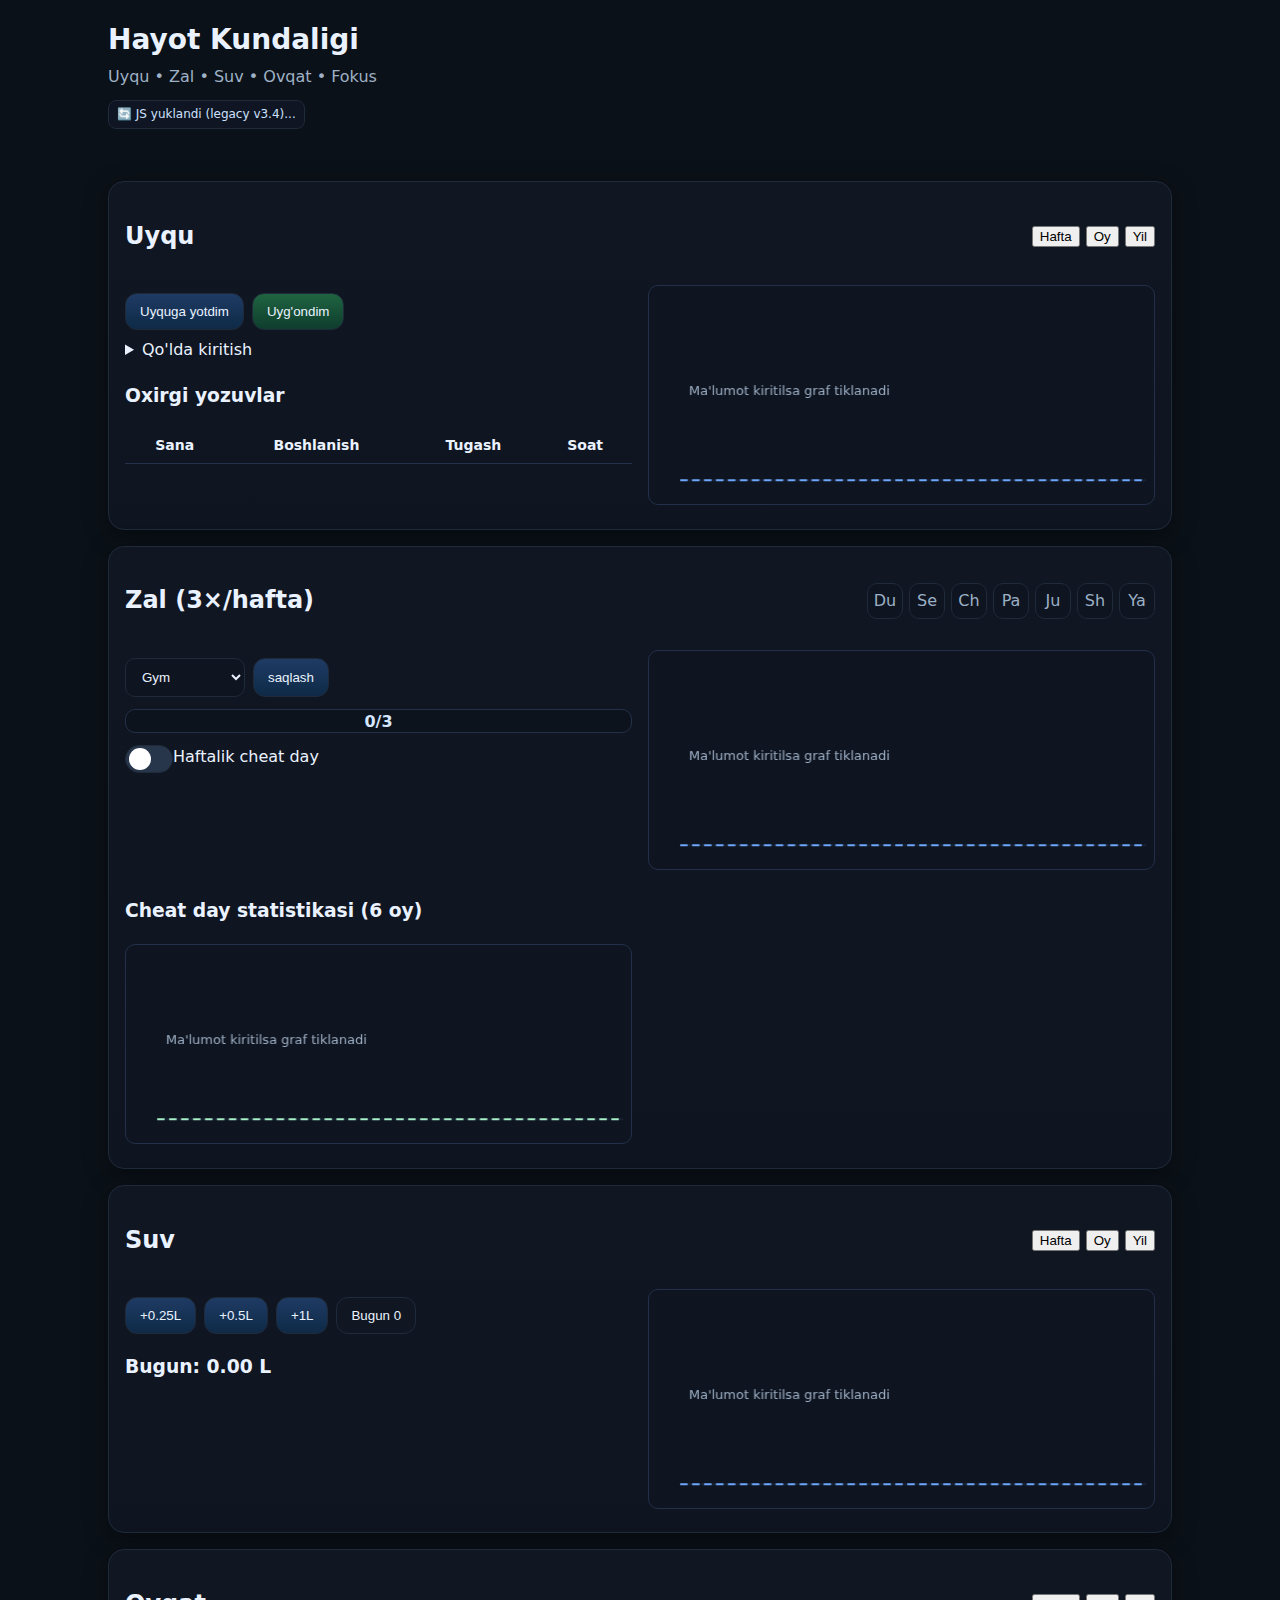
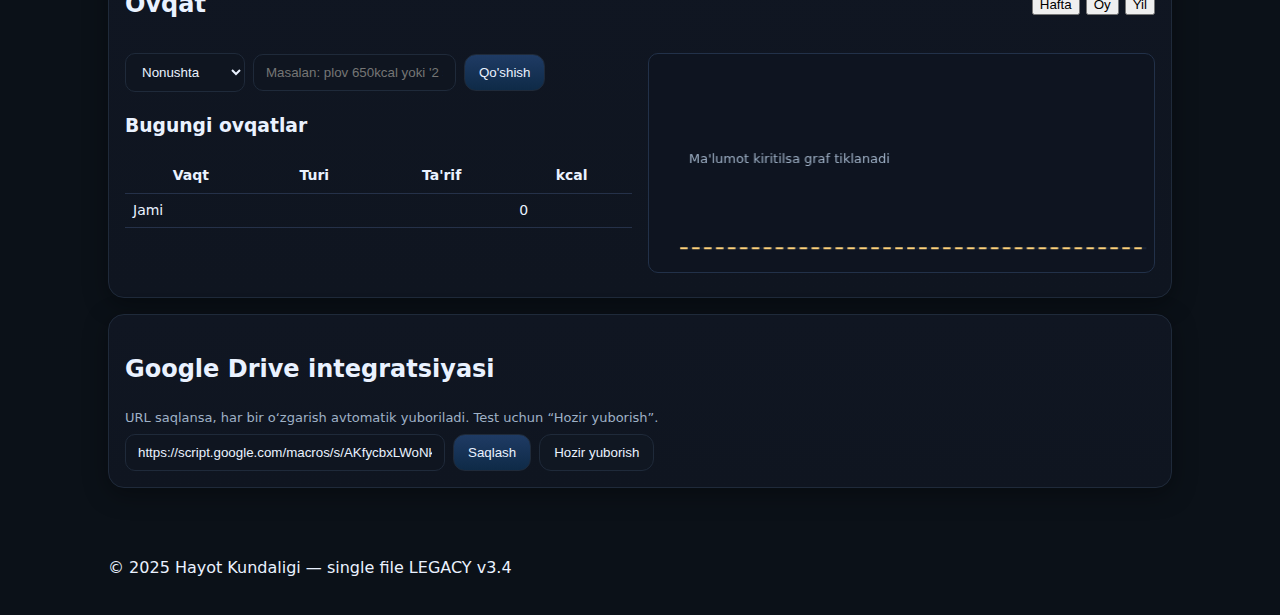
<file: index.html>
<!doctype html>
<html lang="uz">
<head>
  <meta charset="utf-8">
  <meta name="viewport" content="width=device-width, initial-scale=1">
  <title>Hayot Kundaligi — single file LEGACY v3.4</title>
  <meta http-equiv="Cache-Control" content="no-store, max-age=0">
  <meta http-equiv="Pragma" content="no-cache">
  <meta http-equiv="Expires" content="0">
  <style>
  :root{--blue:#1f3b64;--blue-deep:#0e2a47;--green:#1f6441;--green-deep:#0f3d2e;--red:#b3261e;--red-deep:#5a1b1b;--bg:#0b1118;--card:#121823;--ink:#eaf2ff;--muted:#9fb1c6;--border:#1f2a3a}
  *{box-sizing:border-box}html,body{margin:0;padding:0;background:var(--bg);color:var(--ink);font:16px/1.55 system-ui,-apple-system,Segoe UI,Inter,Roboto}
  .container{max-width:1100px;margin:0 auto;padding:18px}h1{margin:0 0 4px;font-size:28px}.subtitle{color:var(--muted);margin:0 0 10px}
  .status{font-size:12px;color:#cde1ff;background:#0f1522;border:1px solid var(--border);display:inline-block;padding:4px 8px;border-radius:8px}
  .card{background:linear-gradient(180deg,#101622,#0f1520);border:1px solid var(--border);border-radius:16px;padding:16px;margin:16px 0;box-shadow:0 6px 24px rgba(0,0,0,.35)}
  .card-head{display:flex;align-items:center;justify-content:space-between;gap:10px;margin-bottom:10px}
  .grid-2{display:grid;grid-template-columns:1fr 1fr;gap:16px}@media(max-width:900px){.grid-2{grid-template-columns:1fr}}
  .btn-row{display:flex;gap:8px;flex-wrap:wrap;margin:8px 0}.btn{border:1px solid var(--border);background:#0f1520;color:var(--ink);border-radius:12px;padding:10px 14px;cursor:pointer;transition:transform .1s ease}
  .btn:hover{transform:translateY(-1px)}.primary{background:linear-gradient(180deg,var(--blue),var(--blue-deep))}.success{background:linear-gradient(180deg,var(--green),var(--green-deep))}.ghost{background:#101722}
  .select,.input{border:1px solid var(--border);background:#0f1520;color:#eaf2ff;border-radius:10px;padding:10px 12px;min-width:120px}.input.wide{min-width:320px}
  .inline{display:flex;gap:8px;flex-wrap:wrap;align-items:center}.inline-details summary{cursor:pointer;margin-top:6px}
  .mini{width:100%;border-collapse:collapse;font-size:14px}.mini th,.mini td{border-bottom:1px solid #253149;padding:6px 8px}
  .range-switch{display:flex;gap:6px}.week-strip{display:flex;gap:6px}
  .week-dot{width:36px;height:36px;border-radius:10px;display:grid;place-items:center;border:1px solid var(--border);background:#0f1520;color:#9cb0c6}
  .week-dot.done{background:#0f241b;border-color:#2a6646;color:#a8f0c9}
  .progress-wrap{margin:12px 0}.progress{height:24px;background:#0d131d;border:1px solid #223149;border-radius:10px;position:relative;overflow:hidden}
  .progress span{position:absolute;inset:0;display:grid;place-items:center;color:#d5e6ff;font-weight:600}
  .spark{background:#0e1420;border:1px solid #223149;border-radius:10px;width:100%;height:220px}.spark.slim{height:200px}
  .switch{position:relative;display:inline-block;width:48px;height:28px}.switch input{opacity:0;width:0;height:0}
  .slider{position:absolute;cursor:pointer;top:0;left:0;right:0;bottom:0;background:#28364c;transition:.2s;border-radius:28px;border:1px solid var(--border)}
  .slider:before{position:absolute;content:"";height:22px;width:22px;left:3px;top:2px;background:white;border-radius:50%;transition:.2s}
  .switch input:checked + .slider{background:#1e4f38}.switch input:checked + .slider:before{transform:translateX(20px)}
  .muted{color:var(--muted);font-size:13px;margin:6px 0}
  </style>
  <script>
  window.addEventListener('error',function(e){var el=document.getElementById('status');if(el)el.textContent='❌ JS xato: '+(e.message||'no message')});
  window.addEventListener('unhandledrejection',function(e){var el=document.getElementById('status');var msg=(e.reason&&(e.reason.message||e.reason))||'promise xato';if(el)el.textContent='❌ JS promise xato: '+msg});
  (function(){if('serviceWorker'in navigator){navigator.serviceWorker.getRegistrations().then(function(rs){rs.forEach(function(r){r.unregister()})});if(window.caches){caches.keys().then(function(keys){keys.forEach(function(k){caches.delete(k)})})}}document.addEventListener('DOMContentLoaded',function(){var el=document.getElementById('status');if(el)el.textContent='🔄 JS yuklandi (legacy v3.4)...'})})();
  </script>
</head>
<body>
<header class="container"><h1>Hayot Kundaligi</h1><p class="subtitle">Uyqu • Zal • Suv • Ovqat • Fokus</p><div id="status" class="status">⏳ HTML yuklandi</div></header>
<main class="container">
<section class="card"><div class="card-head"><h2>Uyqu</h2><div class="range-switch"><button class="range-btn" data-range="week">Hafta</button><button class="range-btn" data-range="month">Oy</button><button class="range-btn" data-range="year">Yil</button></div></div>
<div class="grid-2"><div><div class="btn-row"><button id="sleep-start-btn" class="btn primary">Uyquga yotdim</button><button id="sleep-end-btn" class="btn success">Uyg'ondim</button></div>
<details class="inline-details"><summary>Qo'lda kiritish</summary><div class="inline"><input type="datetime-local" id="sleep-start-manual"><input type="datetime-local" id="sleep-end-manual"><button id="sleep-save-manual" class="btn ghost">Saqlash</button></div></details>
<h3>Oxirgi yozuvlar</h3><table class="mini"><thead><tr><th>Sana</th><th>Boshlanish</th><th>Tugash</th><th>Soat</th></tr></thead><tbody id="sleep-last-rows"></tbody></table></div><div><canvas id="sleepCanvas" class="spark"></canvas></div></div></section>

<section class="card"><div class="card-head"><h2>Zal (3×/hafta)</h2><div class="week-strip" id="week-strip"></div></div>
<div class="grid-2"><div><div class="btn-row"><select id="workout-type" class="select"><option value="gym">Gym</option><option value="cardio">Cardio</option><option value="home">Home</option><option value="sport">Sport</option></select>
<button id="workout-done-btn" class="btn primary">saqlash</button></div><div class="progress-wrap"><div class="progress" id="wo-progress"><span id="wo-progress-label">0/3</span></div></div>
<div class="cheat-wrap"><label class="switch"><input type="checkbox" id="cheat-toggle"><span class="slider"></span></label><span class="switch-label">Haftalik cheat day</span></div></div><div><canvas id="workoutCanvas" class="spark"></canvas></div></div>
<div class="grid-2"><div><h3>Cheat day statistikasi (6 oy)</h3><canvas id="cheatCanvas" class="spark slim"></canvas></div></div></section>

<section class="card"><div class="card-head"><h2>Suv</h2><div class="range-switch"><button class="water-range-btn" data-range="week">Hafta</button><button class="water-range-btn" data-range="month">Oy</button><button class="water-range-btn" data-range="year">Yil</button></div></div>
<div class="grid-2"><div><div class="btn-row"><button class="btn primary" data-water="+0.25">+0.25L</button><button class="btn primary" data-water="+0.5">+0.5L</button><button class="btn primary" data-water="+1">+1L</button><button id="water-reset" class="btn ghost">Bugun 0</button></div><h3>Bugun: <span id="water-today">0</span> L</h3></div><div><canvas id="waterCanvas" class="spark"></canvas></div></div></section>

<section class="card"><div class="card-head"><h2>Ovqat</h2><div class="range-switch"><button class="meal-range-btn" data-range="week">Hafta</button><button class="meal-range-btn" data-range="month">Oy</button><button class="meal-range-btn" data-range="year">Yil</button></div></div>
<div class="grid-2"><div><div class="inline"><select id="meal-type" class="select"><option value="nonushta">Nonushta</option><option value="tushlik">Tushlik</option><option value="kechki">Kechki</option><option value="snack">Snack</option></select>
<input id="meal-text" placeholder="Masalan: plov 650kcal yoki '2 somsa'" class="input"><button id="meal-add-btn" class="btn primary">Qo'shish</button></div>
<h3>Bugungi ovqatlar</h3><table class="mini"><thead><tr><th>Vaqt</th><th>Turi</th><th>Ta'rif</th><th>kcal</th></tr></thead><tbody id="meals-today-rows"></tbody><tfoot><tr><td colspan="3">Jami</td><td id="meals-today-total">0</td></tr></tfoot></table></div><div><canvas id="mealsCanvas" class="spark"></canvas></div></div></section>

<section class="card"><h2>Google Drive integratsiyasi</h2><p class="muted">URL saqlansa, har bir o‘zgarish avtomatik yuboriladi. Test uchun “Hozir yuborish”.</p>
<div class="inline"><input id="gas-url" placeholder="https://script.google.com/macros/s/...../exec" class="input wide"><button id="save-gas" class="btn primary">Saqlash</button><button id="send-now" class="btn ghost">Hozir yuborish</button></div></section>
</main>
<footer class="container"><p>© 2025 Hayot Kundaligi — single file LEGACY v3.4</p></footer>

<script>
var KEY="lifestats_v3";var state;try{state=JSON.parse(localStorage.getItem(KEY)||JSON.stringify({sleeps:[],workouts:[],cheatWeeks:[],meals:[],water:[],focus:[],settings:{sleepPendingStart:null,gasUrl:null,focusTimerStart:null}}))}catch(e){state={sleeps:[],workouts:[],cheatWeeks:[],meals:[],water:[],focus:[],settings:{sleepPendingStart:null,gasUrl:null,focusTimerStart:null}}}
function save(){localStorage.setItem(KEY,JSON.stringify(state));maybeAutoSend()}function todayStr(){return new Date().toISOString().slice(0,10)}function minutesBetween(a,b){return Math.max(0,Math.round((new Date(b)-new Date(a))/60000))}function fmtHM(d){return d.toTimeString().slice(0,5)}function clamp(n,min,max){return Math.min(max,Math.max(min,n))}
function getISOWeek(d){d=new Date(Date.UTC(d.getFullYear(),d.getMonth(),d.getDate()));var dayNum=d.getUTCDay()||7;d.setUTCDate(d.getUTCDate()+4-dayNum);var yearStart=new Date(Date.UTC(d.getUTCFullYear(),0,1));var weekNo=Math.ceil((((d-yearStart)/86400000)+1)/7);return{week:weekNo,year:d.getUTCFullYear()}}function getISOWeekKey(d){var w=getISOWeek(new Date(d));return w.year+"-W"+String(w.week).padStart(2,"0")}
function setStatus(t){var el=document.getElementById("status");if(el)el.textContent=t}
function setupCanvas(id,baseH){if(baseH===undefined)baseH=220;var canvas=document.getElementById(id);if(!canvas)return null;function resize(){var ratio=window.devicePixelRatio||1;var cssW=Math.max(280,Math.floor(canvas.getBoundingClientRect().width));var cssH=baseH;var w=Math.floor(cssW*ratio),h=Math.floor(cssH*ratio);if(canvas.width!==w||canvas.height!==h){canvas.width=w;canvas.height=h}}resize();return{canvas:canvas,resize:resize}}
var canvases=[setupCanvas("sleepCanvas",220),setupCanvas("workoutCanvas",220),setupCanvas("cheatCanvas",200),setupCanvas("waterCanvas",220),setupCanvas("mealsCanvas",220)].filter(function(x){return!!x});function resizeAll(){canvases.forEach(function(c){c.resize()});renderAllCharts()}window.addEventListener("resize",resizeAll)
function drawLineCanvas(canvas,values,opts){if(!canvas)return;opts=opts||{};var min=opts.min||0;var max=(opts.max==null)?null:opts.max;var color=opts.color||"#8bd1ff";var fill=!!opts.fill;var ctx=canvas.getContext("2d");var w=canvas.width,h=canvas.height;ctx.clearRect(0,0,w,h);ctx.strokeStyle="#223149";ctx.lineWidth=1;ctx.beginPath();ctx.moveTo(32,h-24);ctx.lineTo(w-8,h-24);ctx.stroke();if(!values||values.length===0){ctx.fillStyle="#9fb1c6";ctx.font="14px system-ui,-apple-system";ctx.fillText("Hali ma'lumot yo'q",40,h/2);return}var allZero=values.every(function(v){return!v||Number(v)===0});if(max==null){max=Math.max(min+1,Math.max.apply(null,values))}var padL=32,padR=8,padT=8,padB=24,innerW=w-padL-padR,innerH=h-padT-padB;ctx.strokeStyle=color;ctx.lineWidth=2;ctx.lineJoin="round";ctx.lineCap="round";ctx.beginPath();values.forEach(function(v,i){var x=padL+(i/((values.length-1)||1))*innerW;var norm=(v-min)/(max-min||1);var y=padT+(1-norm)*innerH;if(i===0)ctx.moveTo(x,y);else ctx.lineTo(x,y)});if(allZero){ctx.setLineDash([6,6]);ctx.stroke();ctx.setLineDash([]);ctx.fillStyle="#9fb1c6";ctx.font="13px system-ui,-apple-system";ctx.fillText("Ma'lumot kiritilsa graf tiklanadi",40,h/2)}else{ctx.stroke();if(fill){ctx.lineTo(padL+innerW,h-padB);ctx.lineTo(padL,h-padB);ctx.closePath();ctx.globalAlpha=0.15;ctx.fillStyle=color;ctx.fill();ctx.globalAlpha=1}}}
var sleepStartBtn=document.getElementById("sleep-start-btn");var sleepEndBtn=document.getElementById("sleep-end-btn");var sleepStartManual=document.getElementById("sleep-start-manual");var sleepEndManual=document.getElementById("sleep-end-manual");var sleepSaveManual=document.getElementById("sleep-save-manual");var sleepRows=document.getElementById("sleep-last-rows");var sleepRange="week";
if(sleepStartBtn)sleepStartBtn.addEventListener("click",function(){if(state.settings.sleepPendingStart){alert("Avvalgi uyqu ochiq. 'Uyg'ondim' ni bosing.");return}state.settings.sleepPendingStart=new Date().toISOString();save();renderSleepRows()});
if(sleepEndBtn)sleepEndBtn.addEventListener("click",function(){if(!state.settings.sleepPendingStart){alert("Boshlanish belgilanmagan.");return}var startISO=state.settings.sleepPendingStart,endISO=new Date().toISOString();state.sleeps.push({startISO:startISO,endISO:endISO,minutes:minutesBetween(startISO,endISO)});state.settings.sleepPendingStart=null;save();renderSleepRows();updateSleepChart()});
if(sleepSaveManual)sleepSaveManual.addEventListener("click",function(){if(!sleepStartManual.value||!sleepEndManual.value)return alert("Start/End kiriting");var startISO=new Date(sleepStartManual.value).toISOString();var endISO=new Date(sleepEndManual.value).toISOString();state.sleeps.push({startISO:startISO,endISO:endISO,minutes:minutesBetween(startISO,endISO)});state.settings.sleepPendingStart=null;sleepStartManual.value="";sleepEndManual.value="";save();renderSleepRows();updateSleepChart()});
function renderSleepRows(){if(!sleepRows)return;var last=state.sleeps.slice(-7).reverse();sleepRows.innerHTML=last.map(function(s){var d=new Date(s.endISO||s.startISO),a=new Date(s.startISO),b=new Date(s.endISO);return'<tr><td>'+d.toISOString().slice(0,10)+'</td><td>'+a.toTimeString().slice(0,5)+'</td><td>'+b.toTimeString().slice(0,5)+'</td><td>'+((s.minutes/60).toFixed(2))+'</td></tr>'}).join("")}
Array.prototype.forEach.call(document.querySelectorAll(".range-btn"),function(b){b.addEventListener("click",function(){sleepRange=b.getAttribute("data-range");updateSleepChart()})});
function aggregateSleep(range){if(!range)range="week";var now=new Date();if(range==="week"||range==="month"){var days=(range==="week"?7:30);return Array.from({length:days},function(_,i){var d=new Date(now);d.setDate(now.getDate()-(days-1-i));var ds=d.toISOString().slice(0,10);var mins=state.sleeps.filter(function(s){return new Date(s.endISO).toISOString().slice(0,10)===ds}).reduce(function(a,b){return a+b.minutes},0);return+((mins/60).toFixed(2))})}var arr=[];for(var i=11;i>=0;i--){var d2=new Date();d2.setMonth(d2.getMonth()-i,1);var y=d2.getFullYear(),m=d2.getMonth();var start=new Date(y,m,1),end=new Date(y,m+1,1);var inM=state.sleeps.filter(function(s){var e=new Date(s.endISO);return e>=start&&e<end});var total=inM.reduce(function(a,b){return a+b.minutes},0);var days2=Math.round((end-start)/86400000);arr.push(+((total/60)/(days2||1)).toFixed(2))}return arr}
function updateSleepChart(){var canvas=document.getElementById("sleepCanvas");var vals=aggregateSleep(sleepRange);drawLineCanvas(canvas,vals,{min:0,max:10,color:"#6ea8fe",fill:true})}
var weekStrip=document.getElementById("week-strip");var workoutType=document.getElementById("workout-type");var workoutDoneBtn=document.getElementById("workout-done-btn");var woProgress=document.getElementById("wo-progress");var woProgressLabel=document.getElementById("wo-progress-label");var cheatToggle=document.getElementById("cheat-toggle");
if(workoutDoneBtn)workoutDoneBtn.addEventListener("click",function(){var date=todayStr();if(state.workouts.some(function(w){return w.date===date}))return alert("Bugun allaqachon yozilgan.");state.workouts.push({date:date,type:workoutType.value,minutes:null});save();buildWeekStrip();renderWorkoutProgress();updateWorkoutChart()});
function workoutsThisWeek(){var key=getISOWeekKey(new Date());return state.workouts.filter(function(w){return getISOWeekKey(w.date)===key})}
function buildWeekStrip(){if(!weekStrip)return;weekStrip.innerHTML="";var now=new Date();var dayOfWeek=(now.getDay()+6)%7;var monday=new Date(now);monday.setDate(now.getDate()-dayOfWeek);var names=["Du","Se","Ch","Pa","Ju","Sh","Ya"];for(var i=0;i<7;i++){var d=new Date(monday);d.setDate(monday.getDate()+i);var ds=d.toISOString().slice(0,10);var done=state.workouts.some(function(w){return w.date===ds});var el=document.createElement("div");el.className="week-dot"+(done?" done":"");el.textContent=names[i];el.title=ds;weekStrip.appendChild(el)}}
function renderWorkoutProgress(){if(!woProgress)return;var count=Array.from(new Set(workoutsThisWeek().map(function(w){return w.date}))).length;var pct=clamp((count/3)*100,0,100);if(woProgressLabel)woProgressLabel.textContent=count+"/3";woProgress.style.background="linear-gradient(90deg, var(--blue) 0%, var(--blue-deep) "+pct+"%, #0d131d "+pct+"%)"}
if(cheatToggle)cheatToggle.addEventListener("change",function(){var key=getISOWeekKey(new Date());if(cheatToggle.checked){if(state.cheatWeeks.indexOf(key)===-1)state.cheatWeeks.push(key)}else{state.cheatWeeks=state.cheatWeeks.filter(function(k){return k!==key})}save();updateCheatChart()});
function updateWorkoutChart(){var canvas=document.getElementById("workoutCanvas");if(!canvas)return;var now=new Date();var vals=[];for(var i=7;i>=0;i--){var d=new Date(now);d.setDate(now.getDate()-i*7);var key=getISOWeekKey(d);var count=Array.from(new Set(state.workouts.filter(function(w){return getISOWeekKey(w.date)===key}).map(function(w){return w.date}))).length;vals.push(count)}drawLineCanvas(canvas,vals,{min:0,max:4,color:"#6ea8fe",fill:false})}
function updateCheatChart(){var canvas=document.getElementById("cheatCanvas");if(!canvas)return;var now=new Date();var vals=[];for(var i=5;i>=0;i--){var d=new Date(now);d.setMonth(now.getMonth()-i,1);var y=d.getFullYear(),m=d.getMonth();var count=0;state.cheatWeeks.forEach(function(k){var parts=k.split("-W");var anyDay=new Date(Number(parts[0]),0,1+(Number(parts[1])-1)*7);if(anyDay.getFullYear()===y&&anyDay.getMonth()===m)count++});vals.push(count)}drawLineCanvas(canvas,vals,{min:0,max:5,color:"#a8f0c9",fill:false})}
var waterTodayEl=document.getElementById("water-today");var waterBtns=document.querySelectorAll("[data-water]");var waterReset=document.getElementById("water-reset");var waterRange="week";
function getWater(date){var r=state.water.find(function(w){return w.date===date});return r?r.liters:0}
function setWater(date,liters){var idx=state.water.findIndex(function(w){return w.date===date});if(idx>=0)state.water[idx].liters=Math.max(0,+liters.toFixed(2));else state.water.push({date:date,liters:Math.max(0,+liters.toFixed(2))});save();renderWaterToday();updateWaterChart()}
function renderWaterToday(){if(waterTodayEl)waterTodayEl.textContent=getWater(todayStr()).toFixed(2)}
Array.prototype.forEach.call(waterBtns,function(b){b.addEventListener("click",function(){var inc=parseFloat(b.getAttribute("data-water").replace("+",""));setWater(todayStr(),getWater(todayStr())+inc)})});
if(waterReset)waterReset.addEventListener("click",function(){setWater(todayStr(),0)});
Array.prototype.forEach.call(document.querySelectorAll(".water-range-btn"),function(b){b.addEventListener("click",function(){waterRange=b.getAttribute("data-range");updateWaterChart()})});
function aggregateWater(range){if(!range)range="week";var now=new Date();if(range==="week"||range==="month"){var days=(range==="week"?7:30);return Array.from({length:days},function(_,i){var d=new Date(now);d.setDate(now.getDate()-(days-1-i));var ds=d.toISOString().slice(0,10);return getWater(ds)})}var arr=[];for(var i=11;i>=0;i--){var d2=new Date();d2.setMonth(d2.getMonth()-i,1);var y=d2.getFullYear(),m=d2.getMonth(),start=new Date(y,m,1),end=new Date(y,m+1,1);var sum=0,count=0;for(var dd=new Date(start);dd<end;dd.setDate(dd.getDate()+1)){sum+=getWater(dd.toISOString().slice(0,10));count++}arr.push(+(sum/(count||1)).toFixed(2))}return arr}
function updateWaterChart(){var vals=aggregateWater(waterRange);drawLineCanvas(document.getElementById("waterCanvas"),vals,{min:0,max:4,color:"#6ea8fe",fill:false})}
var mealType=document.getElementById("meal-type");var mealText=document.getElementById("meal-text");var mealAddBtn=document.getElementById("meal-add-btn");var mealsRows=document.getElementById("meals-today-rows");var mealsTodayTotal=document.getElementById("meals-today-total");var mealRange="week";
function extractKcal(text){var m=text.match(/(\d{2,4})\s?k?cal/i);return m?parseInt(m[1],10):null}
var kcalDict={"plov":650,"palov":650,"osh":650,"somsa":320,"samsa":320,"lagman":550,"shashlik":400,"kabob":400,"manti":450,"chuchvara":420,"oatmeal":250,"bo'tqa":250,"botqa":250,"salad":220,"salat":220,"tovuq":250,"chicken":250,"sho'rva":180,"shorva":180,"soup":180,"non":250,"qatiq":150,"yogurt":150,"cola":140,"pepsi":150,"pizza":700,"burger":700};
function estimateCalories(text){var explicit=extractKcal(text);if(explicit)return explicit;var t=text.toLowerCase();var guess=0;for(var k in kcalDict){if(Object.prototype.hasOwnProperty.call(kcalDict,k)){if(t.indexOf(k)!==-1)guess=Math.max(guess,kcalDict[k])}}if(guess===0){if(/(2|ikki|double)/.test(t))guess=400;else guess=300}return guess}
if(mealAddBtn)mealAddBtn.addEventListener("click",function(){var text=mealText.value.trim();if(!text)return alert("Ta'rif kiriting");var kcal=estimateCalories(text);var now=new Date();state.meals.push({date:todayStr(),time:fmtHM(now),kind:mealType.value,text:text,kcal:kcal});mealText.value="";save();renderMealsToday();updateMealsChart()});
function renderMealsToday(){if(!mealsRows)return;var rows=state.meals.filter(function(m){return m.date===todayStr()});mealsRows.innerHTML=rows.map(function(m){return'<tr><td>'+m.time+'</td><td>'+m.kind+'</td><td>'+m.text+'</td><td>'+(m.kcal||"")+'</td></tr>'}).join("");var total=rows.reduce(function(a,b){return a+(b.kcal||0)},0);if(mealsTodayTotal)mealsTodayTotal.textContent=total}
Array.prototype.forEach.call(document.querySelectorAll(".meal-range-btn"),function(b){b.addEventListener("click",function(){mealRange=b.getAttribute("data-range");updateMealsChart()})});
function aggregateMeals(range){if(!range)range="week";var now=new Date();if(range==="week"||range==="month"){var days=(range==="week"?7:30);return Array.from({length:days},function(_,i){var d=new Date(now);d.setDate(now.getDate()-(days-1-i));var ds=d.toISOString().slice(0,10);return state.meals.filter(function(m){return m.date===ds}).reduce(function(a,b){return a+(b.kcal||0)},0)})}var arr=[];for(var i=11;i>=0;i--){var d2=new Date();d2.setMonth(d2.getMonth()-i,1);var y=d2.getFullYear(),m=d2.getMonth(),start=new Date(y,m,1),end=new Date(y,m+1,1);var kcal=state.meals.filter(function(mm){var md=new Date(mm.date);return md>=start&&md<end}).reduce(function(a,b){return a+(b.kcal||0)},0);arr.push(kcal)}return arr}
function updateMealsChart(){var vals=aggregateMeals(mealRange);drawLineCanvas(document.getElementById("mealsCanvas"),vals,{min:0,max:null,color:"#ffd27a",fill:false})}
var gasInput=document.getElementById("gas-url");var gasSave=document.getElementById("save-gas");var gasSend=document.getElementById("send-now");var DEFAULT_GAS_URL="https://script.google.com/macros/s/AKfycbxLWoNkbCKREX9gIh74YYpt3WtCZBR23vcGCOFFqhExKUuEnq_8-mynl0OmUqo7P0tF/exec";
if(!state.settings.gasUrl){state.settings.gasUrl=DEFAULT_GAS_URL}if(gasInput)gasInput.value=state.settings.gasUrl||"";if(gasSave)gasSave.addEventListener("click",function(){state.settings.gasUrl=(gasInput.value||'').trim()||null;save();alert("Saqlandi")});if(gasSend)gasSend.addEventListener("click",function(){sendToGAS(true)});
var sendTimer=null;function maybeAutoSend(){if(!state.settings.gasUrl)return;clearTimeout(sendTimer);sendTimer=setTimeout(function(){sendToGAS(false)},2000)}
function sendToGAS(showAlert){try{var payload={ts:new Date().toISOString(),data:state};fetch(state.settings.gasUrl,{method:"POST",body:JSON.stringify(payload)}).then(function(res){return res.text().then(function(txt){return{ok:res.ok,status:res.status,txt:txt}})}).then(function(r){if(!r.ok)throw new Error("HTTP "+r.status+" "+r.txt);if(showAlert)alert("Yuborildi: OK");setStatus("✅ Online — yuborildi")}).catch(function(e){if(showAlert)alert("Xato: "+e.message);setStatus("⚠️ Yuborilmadi: "+e.message.slice(0,60))})}catch(e){if(showAlert)alert("Xato: "+e.message);setStatus("⚠️ Yuborilmadi: "+e.message.slice(0,60))}}
function renderAllCharts(){updateSleepChart();updateWorkoutChart();updateCheatChart();updateWaterChart();updateMealsChart();buildWeekStrip();renderWorkoutProgress();renderMealsToday();renderWaterToday()}renderAllCharts();resizeAll();
window.addEventListener("online",function(){setStatus("✅ Online")});window.addEventListener("offline",function(){setStatus("⏳ Offline")});if(navigator.onLine)setStatus("✅ Online");
</script>
</body>
</html>
</file>
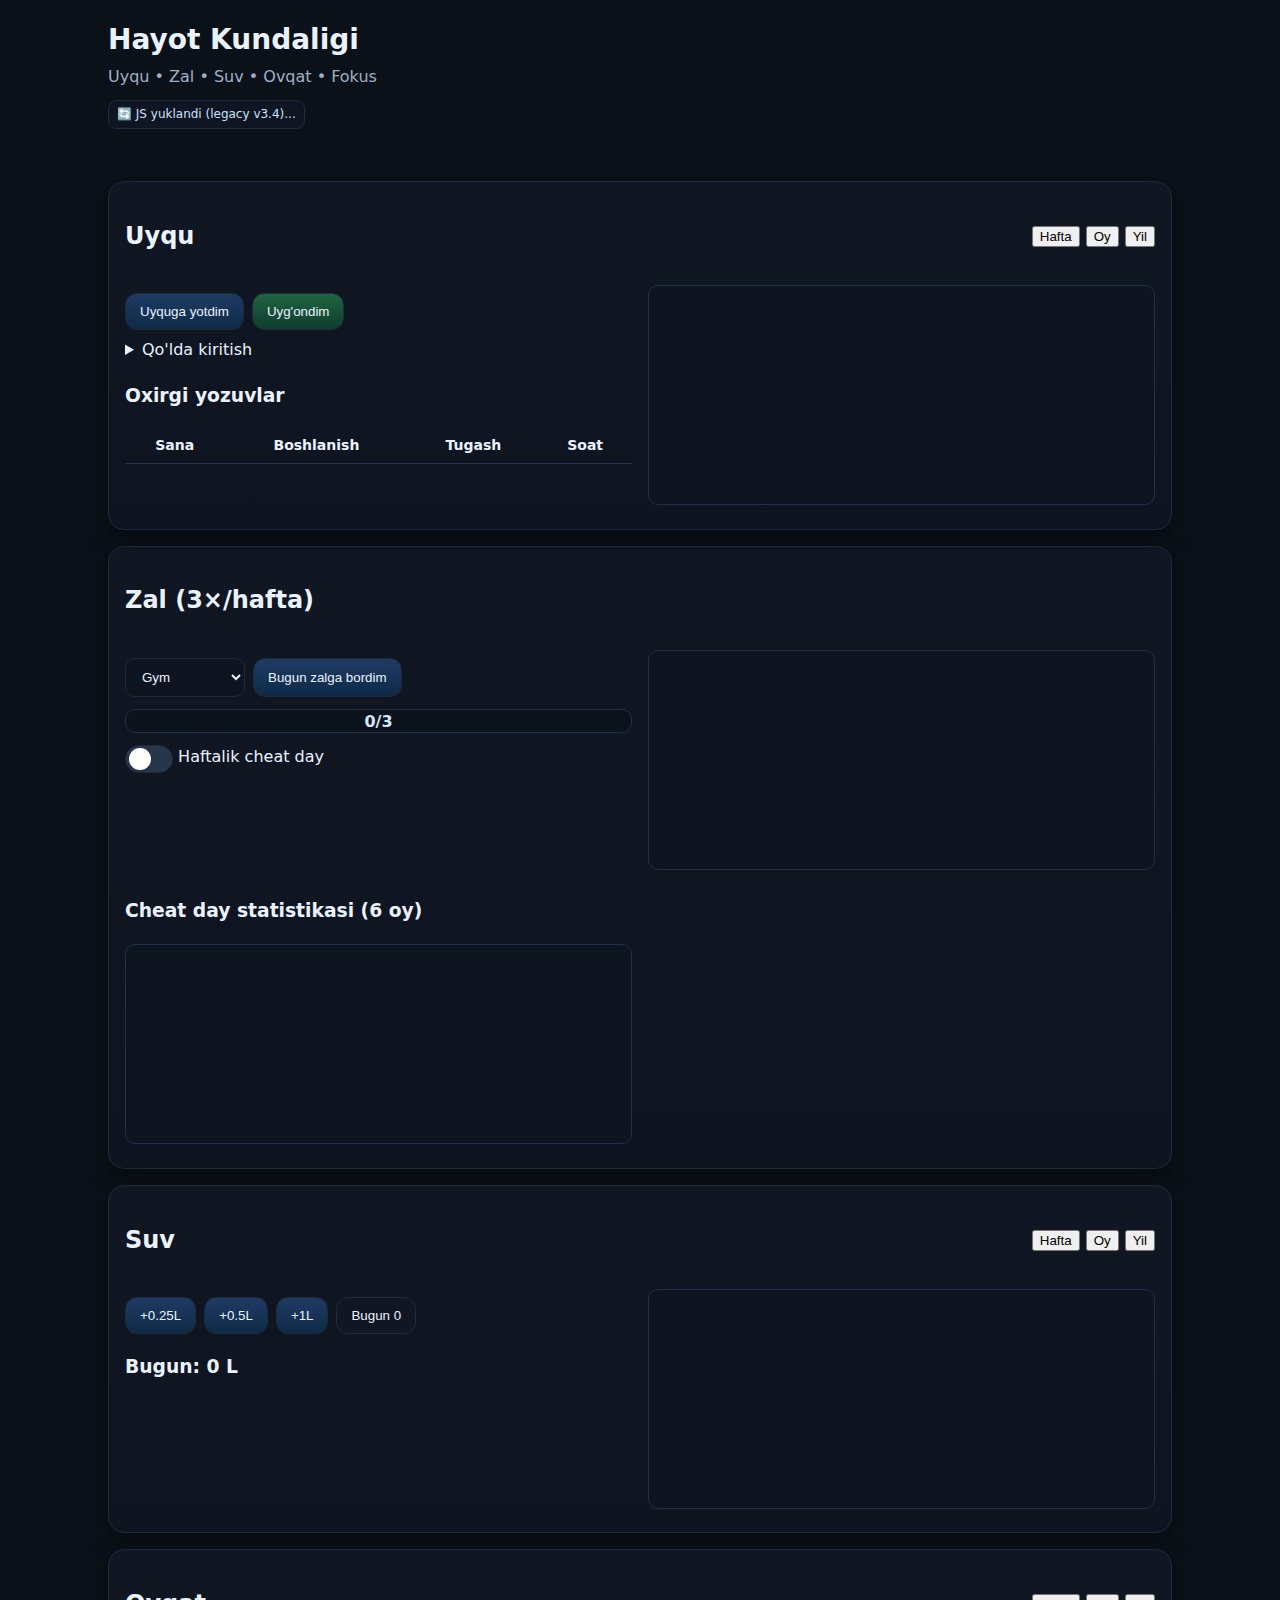
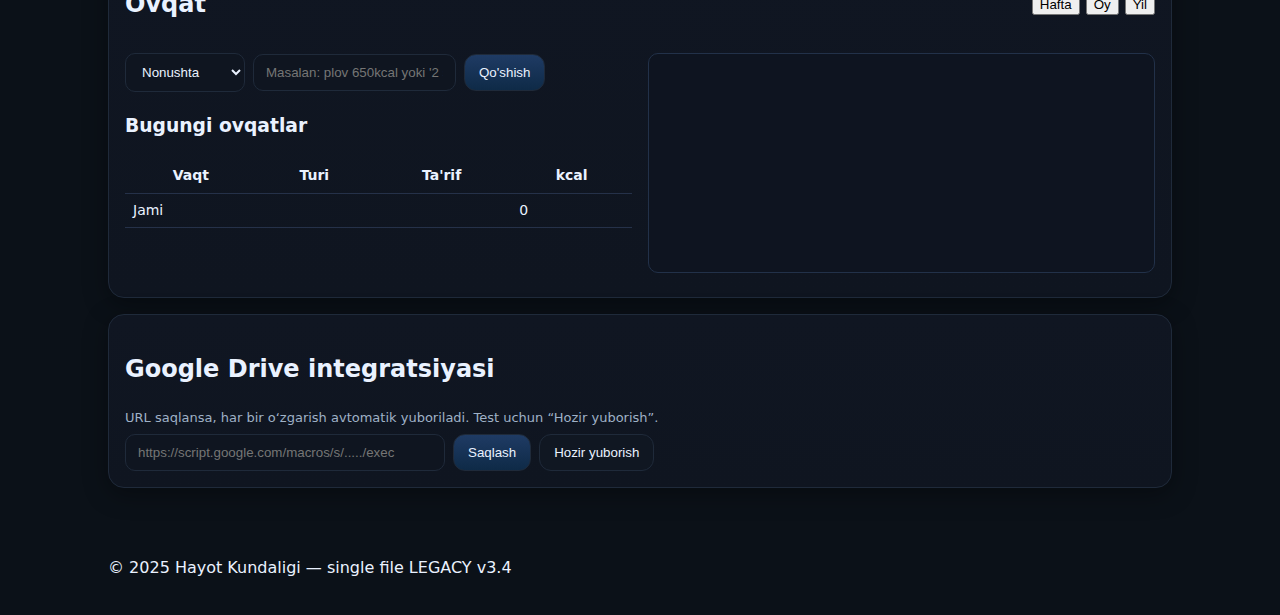
<file: index_legacy_v34.html>
<!doctype html>
<html lang="uz">
<head>
  <meta charset="utf-8">
  <meta name="viewport" content="width=device-width, initial-scale=1">
  <title>Hayot Kundaligi — single file LEGACY v3.4</title>

  <meta http-equiv="Cache-Control" content="no-store, max-age=0">
  <meta http-equiv="Pragma" content="no-cache">
  <meta http-equiv="Expires" content="0">

  <style>
  :root{
    --blue:#1f3b64; --blue-deep:#0e2a47;
    --green:#1f6441; --green-deep:#0f3d2e;
    --red:#b3261e; --red-deep:#5a1b1b;
    --bg:#0b1118; --card:#121823; --ink:#eaf2ff; --muted:#9fb1c6; --border:#1f2a3a;
  }
  *{box-sizing:border-box}
  html,body{margin:0;padding:0;background:var(--bg);color:var(--ink);font:16px/1.55 system-ui,-apple-system,Segoe UI,Inter,Roboto}
  .container{max-width:1100px;margin:0 auto;padding:18px}
  h1{margin:0 0 4px;font-size:28px}
  .subtitle{color:var(--muted);margin:0 0 10px}
  .status{font-size:12px;color:#cde1ff;background:#0f1522;border:1px solid var(--border);display:inline-block;padding:4px 8px;border-radius:8px}
  .card{background:linear-gradient(180deg,#101622,#0f1520);border:1px solid var(--border);border-radius:16px;padding:16px;margin:16px 0;box-shadow:0 6px 24px rgba(0,0,0,.35)}
  .card-head{display:flex;align-items:center;justify-content:space-between;gap:10px;margin-bottom:10px}
  .grid-2{display:grid;grid-template-columns:1fr 1fr;gap:16px}
  @media (max-width:900px){.grid-2{grid-template-columns:1fr}}
  .btn-row{display:flex;gap:8px;flex-wrap:wrap;margin:8px 0}
  .btn{border:1px solid var(--border);background:#0f1520;color:var(--ink);border-radius:12px;padding:10px 14px;cursor:pointer;transition:transform .1s ease}
  .btn:hover{transform:translateY(-1px)}
  .primary{background:linear-gradient(180deg,var(--blue),var(--blue-deep))}
  .success{background:linear-gradient(180deg,var(--green),var(--green-deep))}
  .ghost{background:#101722}
  .select,.input{border:1px solid var(--border);background:#0f1520;color:var(--ink);border-radius:10px;padding:10px 12px;min-width:120px}
  .input.wide{min-width:320px}
  .inline{display:flex;gap:8px;flex-wrap:wrap;align-items:center}
  .inline-details summary{cursor:pointer;margin-top:6px}
  .mini{width:100%;border-collapse:collapse;font-size:14px}
  .mini th,.mini td{border-bottom:1px solid #253149;padding:6px 8px}
  .range-switch{display:flex;gap:6px}
  .week-strip{display:flex;gap:6px}
  .week-dot{width:36px;height:36px;border-radius:10px;display:grid;place-items:center;border:1px solid var(--border);background:#0f1520;color:#9cb0c6}
  .week-dot.done{background:#0f241b;border-color:#2a6646;color:#a8f0c9}
  .progress-wrap{margin:12px 0}
  .progress{height:24px;background:#0d131d;border:1px solid #223149;border-radius:10px;position:relative;overflow:hidden}
  .progress span{position:absolute;inset:0;display:grid;place-items:center;color:#d5e6ff;font-weight:600}
  .spark{background:#0e1420;border:1px solid #223149;border-radius:10px;width:100%;height:220px}
  .spark.slim{height:200px}
  .switch{position:relative;display:inline-block;width:48px;height:28px}
  .switch input{opacity:0;width:0;height:0}
  .slider{position:absolute;cursor:pointer;top:0;left:0;right:0;bottom:0;background:#28364c;transition:.2s;border-radius:28px;border:1px solid var(--border)}
  .slider:before{position:absolute;content:"";height:22px;width:22px;left:3px;top:2px;background:white;border-radius:50%;transition:.2s}
  .switch input:checked + .slider{background:#1e4f38}
  .switch input:checked + .slider:before{transform:translateX(20px)}
  .muted{color:var(--muted);font-size:13px;margin:6px 0}
  </style>

  <script>
  // Error catcher — statusga sababini yozib qo'yamiz
  window.addEventListener('error', function(e){
    var el = document.getElementById('status');
    if (el) el.textContent = '❌ JS xato: ' + (e.message || 'no message');
  });
  window.addEventListener('unhandledrejection', function(e){
    var el = document.getElementById('status');
    var msg = (e.reason && (e.reason.message || e.reason)) || 'promise xato';
    if (el) el.textContent = '❌ JS promise xato: ' + msg;
  });

  // Old service workerlarni o'chirish
  (function(){
    if ('serviceWorker' in navigator) {
      navigator.serviceWorker.getRegistrations().then(function(rs){ rs.forEach(function(r){ r.unregister(); }); });
      if (window.caches) { caches.keys().then(function(keys){ keys.forEach(function(k){ caches.delete(k); }); }); }
    }
    document.addEventListener('DOMContentLoaded', function(){
      var el = document.getElementById('status'); if(el) el.textContent = '🔄 JS yuklandi (legacy v3.4)...';
    });
  })();
  </script>
</head>
<body>
  <header class="container">
    <h1>Hayot Kundaligi</h1>
    <p class="subtitle">Uyqu • Zal • Suv • Ovqat • Fokus</p>
    <div id="status" class="status">⏳ HTML yuklandi</div>
  </header>

  <main class="container">
    <!-- Sections identical to previous single-file (omitted for brevity in comment) -->
    <section class="card">
      <div class="card-head">
        <h2>Uyqu</h2>
        <div class="range-switch">
          <button class="range-btn" data-range="week">Hafta</button>
          <button class="range-btn" data-range="month">Oy</button>
          <button class="range-btn" data-range="year">Yil</button>
        </div>
      </div>
      <div class="grid-2">
        <div>
          <div class="btn-row">
            <button id="sleep-start-btn" class="btn primary">Uyquga yotdim</button>
            <button id="sleep-end-btn" class="btn success">Uyg'ondim</button>
          </div>
          <details class="inline-details">
            <summary>Qo'lda kiritish</summary>
            <div class="inline">
              <input type="datetime-local" id="sleep-start-manual">
              <input type="datetime-local" id="sleep-end-manual">
              <button id="sleep-save-manual" class="btn ghost">Saqlash</button>
            </div>
          </details>
          <h3>Oxirgi yozuvlar</h3>
          <table class="mini">
            <thead><tr><th>Sana</th><th>Boshlanish</th><th>Tugash</th><th>Soat</th></tr></thead>
            <tbody id="sleep-last-rows"></tbody>
          </table>
        </div>
        <div><canvas id="sleepCanvas" class="spark"></canvas></div>
      </div>
    </section>

    <section class="card">
      <div class="card-head">
        <h2>Zal (3×/hafta)</h2>
        <div class="week-strip" id="week-strip"></div>
      </div>
      <div class="grid-2">
        <div>
          <div class="btn-row">
            <select id="workout-type" class="select">
              <option value="gym">Gym</option>
              <option value="cardio">Cardio</option>
              <option value="home">Home</option>
              <option value="sport">Sport</option>
            </select>
            <button id="workout-done-btn" class="btn primary">Bugun zalga bordim</button>
          </div>
          <div class="progress-wrap">
            <div class="progress" id="wo-progress"><span id="wo-progress-label">0/3</span></div>
          </div>
          <div class="cheat-wrap">
            <label class="switch">
              <input type="checkbox" id="cheat-toggle">
              <span class="slider"></span>
            </label>
            <span class="switch-label">Haftalik cheat day</span>
          </div>
        </div>
        <div><canvas id="workoutCanvas" class="spark"></canvas></div>
      </div>
      <div class="grid-2">
        <div><h3>Cheat day statistikasi (6 oy)</h3><canvas id="cheatCanvas" class="spark slim"></canvas></div>
      </div>
    </section>

    <section class="card">
      <div class="card-head">
        <h2>Suv</h2>
        <div class="range-switch">
          <button class="water-range-btn" data-range="week">Hafta</button>
          <button class="water-range-btn" data-range="month">Oy</button>
          <button class="water-range-btn" data-range="year">Yil</button>
        </div>
      </div>
      <div class="grid-2">
        <div>
          <div class="btn-row">
            <button class="btn primary" data-water="+0.25">+0.25L</button>
            <button class="btn primary" data-water="+0.5">+0.5L</button>
            <button class="btn primary" data-water="+1">+1L</button>
            <button id="water-reset" class="btn ghost">Bugun 0</button>
          </div>
          <h3>Bugun: <span id="water-today">0</span> L</h3>
        </div>
        <div><canvas id="waterCanvas" class="spark"></canvas></div>
      </div>
    </section>

    <section class="card">
      <div class="card-head">
        <h2>Ovqat</h2>
        <div class="range-switch">
          <button class="meal-range-btn" data-range="week">Hafta</button>
          <button class="meal-range-btn" data-range="month">Oy</button>
          <button class="meal-range-btn" data-range="year">Yil</button>
        </div>
      </div>
      <div class="grid-2">
        <div>
          <div class="inline">
            <select id="meal-type" class="select">
              <option value="nonushta">Nonushta</option>
              <option value="tushlik">Tushlik</option>
              <option value="kechki">Kechki</option>
              <option value="snack">Snack</option>
            </select>
            <input id="meal-text" placeholder="Masalan: plov 650kcal yoki '2 somsa'" class="input">
            <button id="meal-add-btn" class="btn primary">Qo'shish</button>
          </div>
          <h3>Bugungi ovqatlar</h3>
          <table class="mini">
            <thead><tr><th>Vaqt</th><th>Turi</th><th>Ta'rif</th><th>kcal</th></tr></thead>
            <tbody id="meals-today-rows"></tbody>
            <tfoot><tr><td colspan="3">Jami</td><td id="meals-today-total">0</td></tr></tfoot>
          </table>
        </div>
        <div><canvas id="mealsCanvas" class="spark"></canvas></div>
      </div>
    </section>

    <section class="card">
      <h2>Google Drive integratsiyasi</h2>
      <p class="muted">URL saqlansa, har bir o‘zgarish avtomatik yuboriladi. Test uchun “Hozir yuborish”.</p>
      <div class="inline">
        <input id="gas-url" placeholder="https://script.google.com/macros/s/...../exec" class="input wide">
        <button id="save-gas" class="btn primary">Saqlash</button>
        <button id="send-now" class="btn ghost">Hozir yuborish</button>
      </div>
    </section>
  </main>

  <footer class="container"><p>© 2025 Hayot Kundaligi — single file LEGACY v3.4</p></footer>

  <script>
  // ===== Storage & helpers =====
  var KEY = "lifestats_v3";
  var state;
  try { state = JSON.parse(localStorage.getItem(KEY) || JSON.stringify({
    sleeps: [], workouts: [], cheatWeeks: [], meals: [], water: [], focus: [],
    settings: { sleepPendingStart: null, gasUrl: null, focusTimerStart: null }
  })); } catch(e){ state = {sleeps:[],workouts:[],cheatWeeks:[],meals:[],water:[],focus:[],settings:{sleepPendingStart:null,gasUrl:null,focusTimerStart:null}}; }
  function save(){ localStorage.setItem(KEY, JSON.stringify(state)); maybeAutoSend(); }
  function todayStr(){ return new Date().toISOString().slice(0,10); }
  function minutesBetween(a,b){ return Math.max(0, Math.round((new Date(b)-new Date(a))/60000)); }
  function fmtHM(d){ return d.toTimeString().slice(0,5); }
  function clamp(n,min,max){ return Math.min(max, Math.max(min, n)); }
  function getISOWeek(d){
    d = new Date(Date.UTC(d.getFullYear(), d.getMonth(), d.getDate()));
    var dayNum = d.getUTCDay() || 7;
    d.setUTCDate(d.getUTCDate() + 4 - dayNum);
    var yearStart = new Date(Date.UTC(d.getUTCFullYear(),0,1));
    var weekNo = Math.ceil((((d - yearStart) / 86400000) + 1)/7);
    return {week: weekNo, year: d.getUTCFullYear()};
  }
  function getISOWeekKey(d){ var w=getISOWeek(new Date(d)); return w.year + "-W" + String(w.week).padStart(2,"0"); }

  function setStatus(t){ var el=document.getElementById("status"); if(el) el.textContent=t; }

  // Canvas helpers
  function setupCanvas(id, baseH){
    if(baseH===undefined) baseH=220;
    var canvas=document.getElementById(id);
    if(!canvas) return null;
    function resize(){
      var ratio=window.devicePixelRatio || 1;
      var cssW=Math.max(280, Math.floor(canvas.getBoundingClientRect().width));
      var cssH=baseH;
      var w=Math.floor(cssW*ratio), h=Math.floor(cssH*ratio);
      if(canvas.width!==w || canvas.height!==h){ canvas.width=w; canvas.height=h; }
    }
    resize();
    return {canvas:canvas, resize:resize};
  }
  var canvases=[
    setupCanvas("sleepCanvas",220),
    setupCanvas("workoutCanvas",220),
    setupCanvas("cheatCanvas",200),
    setupCanvas("waterCanvas",220),
    setupCanvas("mealsCanvas",220)
  ].filter(function(x){return !!x;});
  function resizeAll(){ canvases.forEach(function(c){ c.resize(); }); renderAllCharts(); }
  window.addEventListener("resize", resizeAll);

  function drawLineCanvas(canvas, values, opts){
    if(!canvas) return;
    opts = opts || {}; var min=opts.min||0; var max = (opts.max==null)?null:opts.max;
    var color=opts.color||"#8bd1ff"; var fill=!!opts.fill;
    var ctx=canvas.getContext("2d"); var w=canvas.width, h=canvas.height;
    ctx.clearRect(0,0,w,h);
    ctx.strokeStyle="#223149"; ctx.lineWidth=1; ctx.beginPath(); ctx.moveTo(32,h-24); ctx.lineTo(w-8,h-24); ctx.stroke();
    if(!values || values.length===0){ ctx.fillStyle="#9fb1c6"; ctx.font="14px system-ui,-apple-system"; ctx.fillText("Hali ma'lumot yo'q",40,h/2); return; }
    var allZero=values.every(function(v){return !v || Number(v)===0;});
    if(max==null){ max = Math.max(min+1, Math.max.apply(null, values)); }
    var padL=32,padR=8,padT=8,padB=24, innerW=w-padL-padR, innerH=h-padT-padB;
    ctx.strokeStyle=color; ctx.lineWidth=2; ctx.lineJoin="round"; ctx.lineCap="round"; ctx.beginPath();
    values.forEach(function(v,i){
      var x=padL + (i/((values.length-1)||1))*innerW;
      var norm=(v-min)/(max-min||1);
      var y=padT + (1-norm)*innerH;
      if(i===0) ctx.moveTo(x,y); else ctx.lineTo(x,y);
    });
    if(allZero){ ctx.setLineDash([6,6]); ctx.stroke(); ctx.setLineDash([]); ctx.fillStyle="#9fb1c6"; ctx.font="13px system-ui,-apple-system"; ctx.fillText("Ma'lumot kiritilsa graf tiklanadi",40,h/2); }
    else { ctx.stroke(); if(fill){ ctx.lineTo(padL+innerW,h-padB); ctx.lineTo(padL,h-padB); ctx.closePath(); ctx.globalAlpha=0.15; ctx.fillStyle=color; ctx.fill(); ctx.globalAlpha=1.0; } }
  }

  // Sleep
  var sleepStartBtn=document.getElementById("sleep-start-btn");
  var sleepEndBtn=document.getElementById("sleep-end-btn");
  var sleepStartManual=document.getElementById("sleep-start-manual");
  var sleepEndManual=document.getElementById("sleep-end-manual");
  var sleepSaveManual=document.getElementById("sleep-save-manual");
  var sleepRows=document.getElementById("sleep-last-rows");
  var sleepRange="week";

  if(sleepStartBtn) sleepStartBtn.addEventListener("click", function(){
    if(state.settings.sleepPendingStart){ alert("Avvalgi uyqu ochiq. 'Uyg'ondim' ni bosing."); return; }
    state.settings.sleepPendingStart = new Date().toISOString();
    save(); renderSleepRows();
  });
  if(sleepEndBtn) sleepEndBtn.addEventListener("click", function(){
    if(!state.settings.sleepPendingStart){ alert("Boshlanish belgilanmagan."); return; }
    var startISO=state.settings.sleepPendingStart, endISO=new Date().toISOString();
    state.sleeps.push({startISO:startISO,endISO:endISO,minutes: minutesBetween(startISO,endISO)});
    state.settings.sleepPendingStart=null;
    save(); renderSleepRows(); updateSleepChart();
  });
  if(sleepSaveManual) sleepSaveManual.addEventListener("click", function(){
    if(!sleepStartManual.value || !sleepEndManual.value) return alert("Start/End kiriting");
    var startISO = new Date(sleepStartManual.value).toISOString();
    var endISO = new Date(sleepEndManual.value).toISOString();
    state.sleeps.push({startISO:startISO,endISO:endISO,minutes: minutesBetween(startISO,endISO)});
    state.settings.sleepPendingStart=null; sleepStartManual.value=""; sleepEndManual.value="";
    save(); renderSleepRows(); updateSleepChart();
  });

  function renderSleepRows(){
    if(!sleepRows) return;
    var last = state.sleeps.slice(-7).reverse();
    sleepRows.innerHTML = last.map(function(s){
      var d=new Date(s.endISO||s.startISO), a=new Date(s.startISO), b=new Date(s.endISO);
      return '<tr><td>'+d.toISOString().slice(0,10)+'</td><td>'+a.toTimeString().slice(0,5)+'</td><td>'+b.toTimeString().slice(0,5)+'</td><td>'+((s.minutes/60).toFixed(2))+'</td></tr>';
    }).join("");
  }
  Array.prototype.forEach.call(document.querySelectorAll(".range-btn"), function(b){ b.addEventListener("click", function(){ sleepRange=b.getAttribute("data-range"); updateSleepChart(); }); });
  function aggregateSleep(range){
    if(!range) range="week";
    var now=new Date();
    if(range==="week"||range==="month"){
      var days=(range==="week"?7:30);
      return Array.from({length:days}, function(_,i){
        var d=new Date(now); d.setDate(now.getDate()-(days-1-i));
        var ds=d.toISOString().slice(0,10);
        var mins=state.sleeps.filter(function(s){ return new Date(s.endISO).toISOString().slice(0,10)===ds; })
          .reduce(function(a,b){ return a+b.minutes; },0);
        return +((mins/60).toFixed(2));
      });
    }
    var arr=[];
    for(var i=11;i>=0;i--){
      var d2=new Date(); d2.setMonth(d2.getMonth()-i,1);
      var y=d2.getFullYear(), m=d2.getMonth();
      var start=new Date(y,m,1), end=new Date(y,m+1,1);
      var inM=state.sleeps.filter(function(s){ var e=new Date(s.endISO); return e>=start&&e<end; });
      var total=inM.reduce(function(a,b){return a+b.minutes;},0);
      var days2=Math.round((end-start)/86400000);
      arr.push(+((total/60)/(days2||1)).toFixed(2));
    }
    return arr;
  }
  function updateSleepChart(){
    var canvas=document.getElementById("sleepCanvas");
    var vals=aggregateSleep(sleepRange);
    drawLineCanvas(canvas, vals, {min:0, max:10, color:"#6ea8fe", fill:true});
  }

  // Workout + cheat
  var weekStrip=document.getElementById("week-strip");
  var workoutType=document.getElementById("workout-type");
  var workoutDoneBtn=document.getElementById("workout-done-btn");
  var woProgress=document.getElementById("wo-progress");
  var woProgressLabel=document.getElementById("wo-progress-label");
  var cheatToggle=document.getElementById("cheat-toggle");

  if(workoutDoneBtn) workoutDoneBtn.addEventListener("click", function(){
    var date=todayStr();
    if(state.workouts.some(function(w){return w.date===date;})) return alert("Bugun allaqachon yozilgan.");
    state.workouts.push({date:date, type:workoutType.value, minutes:null});
    save(); buildWeekStrip(); renderWorkoutProgress(); updateWorkoutChart();
  });
  function workoutsThisWeek(){
    var key=getISOWeekKey(new Date());
    return state.workouts.filter(function(w){ return getISOWeekKey(w.date)===key; });
  }
  function buildWeekStrip(){
    if(!weekStrip) return;
    weekStrip.innerHTML="";
    var now=new Date(); var dayOfWeek=(now.getDay()+6)%7; var monday=new Date(now); monday.setDate(now.getDate()-dayOfWeek);
    var names=['Du','Se','Ch','Pa','Ju','Sh','Ya'];
    for(var i=0;i<7;i++){
      var d=new Date(monday); d.setDate(monday.getDate()+i);
      var ds=d.toISOString().slice(0,10);
      var done=state.workouts.some(function(w){return w.date===ds;});
      var el=document.createElement("div"); el.className="week-dot"+(done?" done":""); el.textContent=names[i]; el.title=ds;
      weekStrip.appendChild(el);
    }
  }
  function renderWorkoutProgress(){
    if(!woProgress) return;
    var count=Array.from(new Set(workoutsThisWeek().map(function(w){return w.date;}))).length;
    var pct=clamp((count/3)*100,0,100);
    if(woProgressLabel) woProgressLabel.textContent=count+"/3";
    woProgress.style.background = "linear-gradient(90deg, var(--blue) 0%, var(--blue-deep) "+pct+"%, #0d131d "+pct+"%)";
  }
  if(cheatToggle) cheatToggle.addEventListener("change", function(){
    var key=getISOWeekKey(new Date());
    if(cheatToggle.checked){ if(state.cheatWeeks.indexOf(key)===-1) state.cheatWeeks.push(key); }
    else{ state.cheatWeeks = state.cheatWeeks.filter(function(k){return k!==key;}); }
    save(); updateCheatChart();
  });
  function updateWorkoutChart(){
    var canvas=document.getElementById("workoutCanvas");
    if(!canvas) return;
    var now=new Date(); var vals=[];
    for(var i=7;i>=0;i--){
      var d=new Date(now); d.setDate(now.getDate()-i*7);
      var key=getISOWeekKey(d);
      var count=Array.from(new Set(state.workouts.filter(function(w){return getISOWeekKey(w.date)===key;}).map(function(w){return w.date;}))).length;
      vals.push(count);
    }
    drawLineCanvas(canvas, vals, {min:0, max:4, color:"#6ea8fe", fill=false});
  }
  function updateCheatChart(){
    var canvas=document.getElementById("cheatCanvas");
    if(!canvas) return;
    var now=new Date(); var vals=[];
    for(var i=5;i>=0;i--){
      var d=new Date(now); d.setMonth(now.getMonth()-i,1);
      var y=d.getFullYear(), m=d.getMonth();
      var count=0;
      state.cheatWeeks.forEach(function(k){
        var parts=k.split("-W"); var anyDay=new Date(Number(parts[0]),0,1+(Number(parts[1])-1)*7);
        if(anyDay.getFullYear()===y && anyDay.getMonth()===m) count++;
      });
      vals.push(count);
    }
    drawLineCanvas(canvas, vals, {min:0, max:5, color:"#a8f0c9", fill=false});
  }

  // Water
  var waterTodayEl=document.getElementById("water-today");
  var waterBtns=document.querySelectorAll("[data-water]");
  var waterReset=document.getElementById("water-reset");
  var waterRange="week";
  function getWater(date){ var r=state.water.find(function(w){return w.date===date;}); return r? r.liters:0; }
  function setWater(date, liters){
    var idx=state.water.findIndex(function(w){return w.date===date;});
    if(idx>=0) state.water[idx].liters=Math.max(0, +liters.toFixed(2));
    else state.water.push({date:date, liters: Math.max(0, +liters.toFixed(2))});
    save(); renderWaterToday(); updateWaterChart();
  }
  function renderWaterToday(){ if(waterTodayEl) waterTodayEl.textContent = getWater(todayStr()).toFixed(2); }
  Array.prototype.forEach.call(waterBtns, function(b){ b.addEventListener("click", function(){ var inc=parseFloat(b.getAttribute("data-water").replace("+","")); setWater(todayStr(), getWater(todayStr()) + inc); }); });
  if(waterReset) waterReset.addEventListener("click", function(){ setWater(todayStr(), 0); });
  Array.prototype.forEach.call(document.querySelectorAll(".water-range-btn"), function(b){ b.addEventListener("click", function(){ waterRange=b.getAttribute("data-range"); updateWaterChart(); }); });
  function aggregateWater(range){
    if(!range) range="week"; var now=new Date();
    if(range==="week"||range==="month"){
      var days=(range==="week"?7:30);
      return Array.from({length:days}, function(_,i){
        var d=new Date(now); d.setDate(now.getDate()-(days-1-i)); var ds=d.toISOString().slice(0,10);
        return getWater(ds);
      });
    }
    var arr=[]; for(var i=11;i>=0;i--){
      var d2=new Date(); d2.setMonth(d2.getMonth()-i,1);
      var y=d2.getFullYear(), m=d2.getMonth(), start=new Date(y,m,1), end=new Date(y,m+1,1);
      var sum=0,count=0;
      for(var dd=new Date(start); dd<end; dd.setDate(dd.getDate()+1)){ sum+=getWater(dd.toISOString().slice(0,10)); count++; }
      arr.push(+(sum/(count||1)).toFixed(2));
    } return arr;
  }
  function updateWaterChart(){
    var vals=aggregateWater(waterRange);
    drawLineCanvas(document.getElementById("waterCanvas"), vals, {min:0, max:4, color:"#6ea8fe", fill=false});
  }

  // Meals
  var mealType=document.getElementById("meal-type");
  var mealText=document.getElementById("meal-text");
  var mealAddBtn=document.getElementById("meal-add-btn");
  var mealsRows=document.getElementById("meals-today-rows");
  var mealsTodayTotal=document.getElementById("meals-today-total");
  var mealRange="week";

  function extractKcal(text){ var m=text.match(/(\d{2,4})\s?k?cal/i); return m?parseInt(m[1],10):null; }
  var kcalDict={"plov":650,"palov":650,"osh":650,"somsa":320,"samsa":320,"lagman":550,"shashlik":400,"kabob":400,"manti":450,"chuchvara":420,"oatmeal":250,"bo'tqa":250,"botqa":250,"salad":220,"salat":220,"tovuq":250,"chicken":250,"sho'rva":180,"shorva":180,"soup":180,"non":250,"qatiq":150,"yogurt":150,"cola":140,"pepsi":150,"pizza":700,"burger":700};
  function estimateCalories(text){
    var explicit=extractKcal(text); if(explicit) return explicit;
    var t=text.toLowerCase(); var guess=0; for(var k in kcalDict){ if(Object.prototype.hasOwnProperty.call(kcalDict,k)){ if(t.indexOf(k)!==-1) guess=Math.max(guess,kcalDict[k]); } }
    if(guess===0){ if(/\b(2|ikki|double)\b/.test(t)) guess=400; else guess=300; } return guess;
  }
  if(mealAddBtn) mealAddBtn.addEventListener("click", function(){
    var text=mealText.value.trim(); if(!text) return alert("Ta'rif kiriting");
    var kcal=estimateCalories(text); var now=new Date();
    state.meals.push({date:todayStr(), time:fmtHM(now), kind:mealType.value, text:text, kcal:kcal});
    mealText.value=""; save(); renderMealsToday(); updateMealsChart();
  });
  function renderMealsToday(){
    if(!mealsRows) return;
    var rows=state.meals.filter(function(m){return m.date===todayStr();});
    mealsRows.innerHTML=rows.map(function(m){ return '<tr><td>'+m.time+'</td><td>'+m.kind+'</td><td>'+m.text+'</td><td>'+(m.kcal||"")+'</td></tr>'; }).join("");
    var total=rows.reduce(function(a,b){return a+(b.kcal||0);},0); if(mealsTodayTotal) mealsTodayTotal.textContent=total;
  }
  Array.prototype.forEach.call(document.querySelectorAll(".meal-range-btn"), function(b){ b.addEventListener("click", function(){ mealRange=b.getAttribute("data-range"); updateMealsChart(); }); });
  function aggregateMeals(range){
    if(!range) range="week"; var now=new Date();
    if(range==="week"||range==="month"){
      var days=(range==="week"?7:30);
      return Array.from({length:days}, function(_,i){
        var d=new Date(now); d.setDate(now.getDate()-(days-1-i)); var ds=d.toISOString().slice(0,10);
        return state.meals.filter(function(m){return m.date===ds;}).reduce(function(a,b){return a+(b.kcal||0);},0);
      });
    }
    var arr=[]; for(var i=11;i>=0;i--){
      var d2=new Date(); d2.setMonth(d2.getMonth()-i,1);
      var y=d2.getFullYear(), m=d2.getMonth(), start=new Date(y,m,1), end=new Date(y,m+1,1);
      var kcal=state.meals.filter(function(mm){ var md=new Date(mm.date); return md>=start && md<end; }).reduce(function(a,b){return a+(b.kcal||0);},0);
      arr.push(kcal);
    } return arr;
  }
  function updateMealsChart(){
    var vals=aggregateMeals(mealRange);
    drawLineCanvas(document.getElementById("mealsCanvas"), vals, {min:0, max:null, color:"#ffd27a", fill=false});
  }

  // GAS
  var gasInput=document.getElementById("gas-url");
  var gasSave=document.getElementById("save-gas");
  var gasSend=document.getElementById("send-now");
  var DEFAULT_GAS_URL = "https://script.google.com/macros/s/AKfycbxLWoNkbCKREX9gIh74YYpt3WtCZBR23vcGCOFFqhExKUuEnq_8-mynl0OmUqo7P0tF/exec";
  if(!state.settings.gasUrl){ state.settings.gasUrl = DEFAULT_GAS_URL; }
  if(gasInput) gasInput.value = state.settings.gasUrl || "";
  if(gasSave) gasSave.addEventListener("click", function(){ state.settings.gasUrl = (gasInput.value||'').trim() || null; save(); alert("Saqlandi"); });
  if(gasSend) gasSend.addEventListener("click", function(){ sendToGAS(true); });

  var sendTimer=null;
  function maybeAutoSend(){
    if(!state.settings.gasUrl) return;
    clearTimeout(sendTimer);
    sendTimer = setTimeout(function(){ sendToGAS(false); }, 2000);
  }
  function sendToGAS(showAlert){
    try{
      var payload = { ts: new Date().toISOString(), data: state };
      fetch(state.settings.gasUrl, { method:"POST", body: JSON.stringify(payload) })
        .then(function(res){ return res.text().then(function(txt){ return {ok:res.ok, status:res.status, txt:txt}; }); })
        .then(function(r){
          if(!r.ok) throw new Error("HTTP "+r.status+" "+r.txt);
          if(showAlert) alert("Yuborildi: OK");
          setStatus("✅ Online — yuborildi");
        })
        .catch(function(e){ if(showAlert) alert("Xato: "+e.message); setStatus("⚠️ Yuborilmadi: "+e.message.slice(0,60)); });
    }catch(e){ if(showAlert) alert("Xato: "+e.message); setStatus("⚠️ Yuborilmadi: "+e.message.slice(0,60)); }
  }

  function renderAllCharts(){ updateSleepChart(); updateWorkoutChart(); updateCheatChart(); updateWaterChart(); updateMealsChart(); buildWeekStrip(); renderWorkoutProgress(); renderMealsToday(); renderWaterToday(); }
  renderAllCharts(); resizeAll();

  window.addEventListener('online', function(){ setStatus("✅ Online"); });
  window.addEventListener('offline', function(){ setStatus("⏳ Offline"); });
  if(navigator.onLine) setStatus("✅ Online");
  </script>
</body>
</html>
</file>
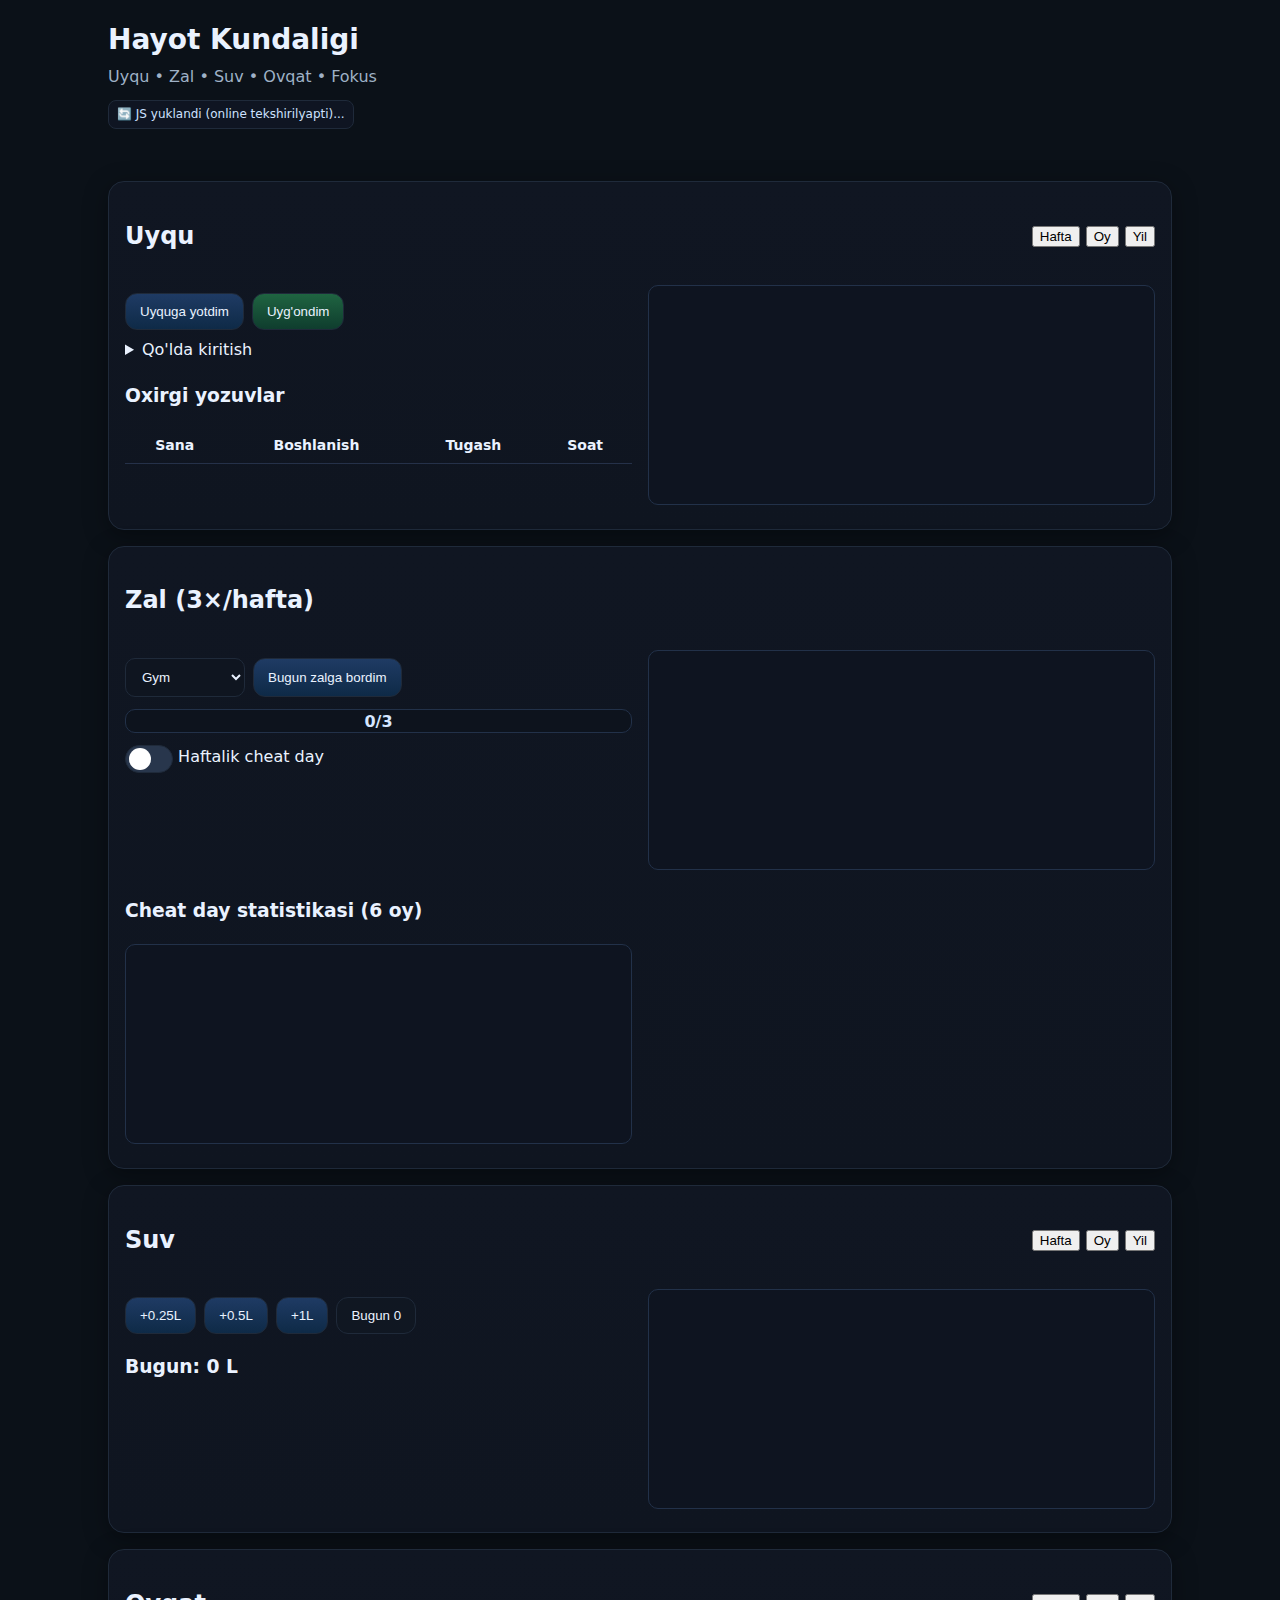
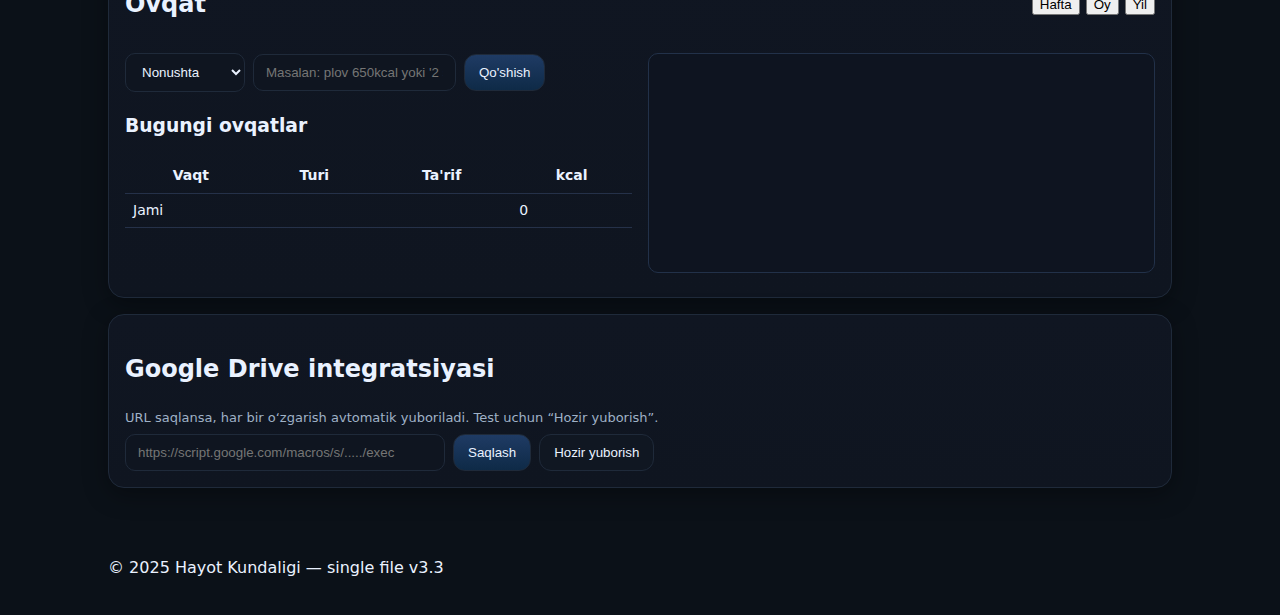
<file: index_single_v33.html>
<!doctype html>
<html lang="uz">
<head>
  <meta charset="utf-8">
  <meta name="viewport" content="width=device-width, initial-scale=1">
  <title>Hayot Kundaligi — single file v3.3</title>

  <!-- Cache-busting / no-store -->
  <meta http-equiv="Cache-Control" content="no-store, max-age=0">
  <meta http-equiv="Pragma" content="no-cache">
  <meta http-equiv="Expires" content="0">

  <style>
  :root{
    --blue:#1f3b64; --blue-deep:#0e2a47;
    --green:#1f6441; --green-deep:#0f3d2e;
    --red:#b3261e; --red-deep:#5a1b1b;
    --bg:#0b1118; --card:#121823; --ink:#eaf2ff; --muted:#9fb1c6; --border:#1f2a3a;
  }
  *{box-sizing:border-box}
  html,body{margin:0;padding:0;background:var(--bg);color:var(--ink);font:16px/1.55 system-ui,-apple-system,Segoe UI,Inter,Roboto}
  .container{max-width:1100px;margin:0 auto;padding:18px}
  h1{margin:0 0 4px;font-size:28px}
  .subtitle{color:var(--muted);margin:0 0 10px}
  .status{font-size:12px;color:#cde1ff;background:#0f1522;border:1px solid var(--border);display:inline-block;padding:4px 8px;border-radius:8px}
  .card{background:linear-gradient(180deg,#101622,#0f1520);border:1px solid var(--border);border-radius:16px;padding:16px;margin:16px 0;box-shadow:0 6px 24px rgba(0,0,0,.35)}
  .card-head{display:flex;align-items:center;justify-content:space-between;gap:10px;margin-bottom:10px}
  .grid-2{display:grid;grid-template-columns:1fr 1fr;gap:16px}
  @media (max-width:900px){.grid-2{grid-template-columns:1fr}}
  .btn-row{display:flex;gap:8px;flex-wrap:wrap;margin:8px 0}
  .btn{border:1px solid var(--border);background:#0f1520;color:var(--ink);border-radius:12px;padding:10px 14px;cursor:pointer;transition:transform .1s ease}
  .btn:hover{transform:translateY(-1px)}
  .primary{background:linear-gradient(180deg,var(--blue),var(--blue-deep))}
  .success{background:linear-gradient(180deg,var(--green),var(--green-deep))}
  .ghost{background:#101722}
  .select,.input{border:1px solid var(--border);background:#0f1520;color:var(--ink);border-radius:10px;padding:10px 12px;min-width:120px}
  .input.wide{min-width:320px}
  .inline{display:flex;gap:8px;flex-wrap:wrap;align-items:center}
  .inline-details summary{cursor:pointer;margin-top:6px}
  .mini{width:100%;border-collapse:collapse;font-size:14px}
  .mini th,.mini td{border-bottom:1px solid #253149;padding:6px 8px}
  .range-switch{display:flex;gap:6px}
  .week-strip{display:flex;gap:6px}
  .week-dot{width:36px;height:36px;border-radius:10px;display:grid;place-items:center;border:1px solid var(--border);background:#0f1520;color:#9cb0c6}
  .week-dot.done{background:#0f241b;border-color:#2a6646;color:#a8f0c9}
  .progress-wrap{margin:12px 0}
  .progress{height:24px;background:#0d131d;border:1px solid #223149;border-radius:10px;position:relative;overflow:hidden}
  .progress span{position:absolute;inset:0;display:grid;place-items:center;color:#d5e6ff;font-weight:600}
  .spark{background:#0e1420;border:1px solid #223149;border-radius:10px;width:100%;height:220px}
  .spark.slim{height:200px}
  .switch{position:relative;display:inline-block;width:48px;height:28px}
  .switch input{opacity:0;width:0;height:0}
  .slider{position:absolute;cursor:pointer;top:0;left:0;right:0;bottom:0;background:#28364c;transition:.2s;border-radius:28px;border:1px solid var(--border)}
  .slider:before{position:absolute;content:"";height:22px;width:22px;left:3px;top:2px;background:white;border-radius:50%;transition:.2s}
  .switch input:checked + .slider{background:#1e4f38}
  .switch input:checked + .slider:before{transform:translateX(20px)}
  .muted{color:var(--muted);font-size:13px;margin:6px 0}
  </style>

  <script>
  // Unregister old service workers + clear caches ASAP
  (function(){
    if ('serviceWorker' in navigator) {
      navigator.serviceWorker.getRegistrations().then(rs => rs.forEach(r => r.unregister()));
      if (window.caches) { caches.keys().then(keys => keys.forEach(k => caches.delete(k))); }
    }
    // First paint: show that JS started
    window.addEventListener('DOMContentLoaded', function(){
      var el = document.getElementById('status'); if(el) el.textContent = '🔄 JS yuklandi (online tekshirilyapti)...';
    });
  })();
  </script>
</head>
<body>
  <header class="container">
    <h1>Hayot Kundaligi</h1>
    <p class="subtitle">Uyqu • Zal • Suv • Ovqat • Fokus</p>
    <div id="status" class="status">⏳ HTML yuklandi</div>
  </header>

  <main class="container">
    <!-- SLEEP -->
    <section class="card">
      <div class="card-head">
        <h2>Uyqu</h2>
        <div class="range-switch">
          <button class="range-btn" data-range="week">Hafta</button>
          <button class="range-btn" data-range="month">Oy</button>
          <button class="range-btn" data-range="year">Yil</button>
        </div>
      </div>
      <div class="grid-2">
        <div>
          <div class="btn-row">
            <button id="sleep-start-btn" class="btn primary">Uyquga yotdim</button>
            <button id="sleep-end-btn" class="btn success">Uyg'ondim</button>
          </div>
          <details class="inline-details">
            <summary>Qo'lda kiritish</summary>
            <div class="inline">
              <input type="datetime-local" id="sleep-start-manual">
              <input type="datetime-local" id="sleep-end-manual">
              <button id="sleep-save-manual" class="btn ghost">Saqlash</button>
            </div>
          </details>
          <h3>Oxirgi yozuvlar</h3>
          <table class="mini">
            <thead><tr><th>Sana</th><th>Boshlanish</th><th>Tugash</th><th>Soat</th></tr></thead>
            <tbody id="sleep-last-rows"></tbody>
          </table>
        </div>
        <div>
          <canvas id="sleepCanvas" class="spark"></canvas>
        </div>
      </div>
    </section>

    <!-- WORKOUT + CHEAT -->
    <section class="card">
      <div class="card-head">
        <h2>Zal (3×/hafta)</h2>
        <div class="week-strip" id="week-strip"></div>
      </div>
      <div class="grid-2">
        <div>
          <div class="btn-row">
            <select id="workout-type" class="select">
              <option value="gym">Gym</option>
              <option value="cardio">Cardio</option>
              <option value="home">Home</option>
              <option value="sport">Sport</option>
            </select>
            <button id="workout-done-btn" class="btn primary">Bugun zalga bordim</button>
          </div>
          <div class="progress-wrap">
            <div class="progress" id="wo-progress"><span id="wo-progress-label">0/3</span></div>
          </div>
          <div class="cheat-wrap">
            <label class="switch">
              <input type="checkbox" id="cheat-toggle">
              <span class="slider"></span>
            </label>
            <span class="switch-label">Haftalik cheat day</span>
          </div>
        </div>
        <div>
          <canvas id="workoutCanvas" class="spark"></canvas>
        </div>
      </div>
      <div class="grid-2">
        <div>
          <h3>Cheat day statistikasi (6 oy)</h3>
          <canvas id="cheatCanvas" class="spark slim"></canvas>
        </div>
      </div>
    </section>

    <!-- WATER -->
    <section class="card">
      <div class="card-head">
        <h2>Suv</h2>
        <div class="range-switch">
          <button class="water-range-btn" data-range="week">Hafta</button>
          <button class="water-range-btn" data-range="month">Oy</button>
          <button class="water-range-btn" data-range="year">Yil</button>
        </div>
      </div>
      <div class="grid-2">
        <div>
          <div class="btn-row">
            <button class="btn primary" data-water="+0.25">+0.25L</button>
            <button class="btn primary" data-water="+0.5">+0.5L</button>
            <button class="btn primary" data-water="+1">+1L</button>
            <button id="water-reset" class="btn ghost">Bugun 0</button>
          </div>
          <h3>Bugun: <span id="water-today">0</span> L</h3>
        </div>
        <div>
          <canvas id="waterCanvas" class="spark"></canvas>
        </div>
      </div>
    </section>

    <!-- MEALS -->
    <section class="card">
      <div class="card-head">
        <h2>Ovqat</h2>
        <div class="range-switch">
          <button class="meal-range-btn" data-range="week">Hafta</button>
          <button class="meal-range-btn" data-range="month">Oy</button>
          <button class="meal-range-btn" data-range="year">Yil</button>
        </div>
      </div>
      <div class="grid-2">
        <div>
          <div class="inline">
            <select id="meal-type" class="select">
              <option value="nonushta">Nonushta</option>
              <option value="tushlik">Tushlik</option>
              <option value="kechki">Kechki</option>
              <option value="snack">Snack</option>
            </select>
            <input id="meal-text" placeholder="Masalan: plov 650kcal yoki '2 somsa'" class="input">
            <button id="meal-add-btn" class="btn primary">Qo'shish</button>
          </div>
          <h3>Bugungi ovqatlar</h3>
          <table class="mini">
            <thead><tr><th>Vaqt</th><th>Turi</th><th>Ta'rif</th><th>kcal</th></tr></thead>
            <tbody id="meals-today-rows"></tbody>
            <tfoot><tr><td colspan="3">Jami</td><td id="meals-today-total">0</td></tr></tfoot>
          </table>
        </div>
        <div>
          <canvas id="mealsCanvas" class="spark"></canvas>
        </div>
      </div>
    </section>

    <section class="card">
      <h2>Google Drive integratsiyasi</h2>
      <p class="muted">URL saqlansa, har bir o‘zgarish avtomatik yuboriladi. Test uchun “Hozir yuborish”.</p>
      <div class="inline">
        <input id="gas-url" placeholder="https://script.google.com/macros/s/...../exec" class="input wide">
        <button id="save-gas" class="btn primary">Saqlash</button>
        <button id="send-now" class="btn ghost">Hozir yuborish</button>
      </div>
    </section>
  </main>

  <footer class="container"><p>© 2025 Hayot Kundaligi — single file v3.3</p></footer>

  <script>
  // ===== Storage & State =====
  const KEY = "lifestats_v3";
  const state = JSON.parse(localStorage.getItem(KEY) || JSON.stringify({
    sleeps: [], workouts: [], cheatWeeks: [], meals: [], water: [], focus: [],
    settings: { sleepPendingStart: null, gasUrl: null, focusTimerStart: null }
  }));
  function save(){ localStorage.setItem(KEY, JSON.stringify(state)); maybeAutoSend(); }
  function todayStr(){ return new Date().toISOString().slice(0,10); }
  function toISO(d){ return new Date(d).toISOString(); }
  function minutesBetween(a,b){ return Math.max(0, Math.round((new Date(b)-new Date(a))/60000)); }
  function fmtHM(d){ return d.toTimeString().slice(0,5); }
  function clamp(n,min,max){ return Math.min(max, Math.max(min, n)); }
  function getISOWeek(d){
    d = new Date(Date.UTC(d.getFullYear(), d.getMonth(), d.getDate()));
    const dayNum = d.getUTCDay() || 7;
    d.setUTCDate(d.getUTCDate() + 4 - dayNum);
    const yearStart = new Date(Date.UTC(d.getUTCFullYear(),0,1));
    const weekNo = Math.ceil((((d - yearStart) / 86400000) + 1)/7);
    return {week: weekNo, year: d.getUTCFullYear()};
  }
  function getISOWeekKey(d){ const w=getISOWeek(new Date(d)); return `${w.year}-W${String(w.week).padStart(2,"0")}`; }

  // Status badge helpers
  const statusEl = document.getElementById("status");
  function setStatus(txt){ if(statusEl) statusEl.textContent = txt; }

  // Resize + charts helpers
  function setupCanvas(id, baseH=220){
    const canvas = document.getElementById(id);
    if(!canvas) return null;
    function resize(){
      const ratio = window.devicePixelRatio || 1;
      const cssW = Math.max(280, Math.floor(canvas.getBoundingClientRect().width));
      const cssH = baseH;
      const w = Math.floor(cssW * ratio);
      const h = Math.floor(cssH * ratio);
      if(canvas.width!==w || canvas.height!==h){
        canvas.width=w; canvas.height=h;
      }
    }
    resize();
    return {canvas, resize};
  }
  const canvases = [
    setupCanvas("sleepCanvas",220),
    setupCanvas("workoutCanvas",220),
    setupCanvas("cheatCanvas",200),
    setupCanvas("waterCanvas",220),
    setupCanvas("mealsCanvas",220),
  ].filter(Boolean);
  function resizeAll(){ canvases.forEach(c=>c.resize()); renderAllCharts(); }
  window.addEventListener("resize", resizeAll);

  function drawLineCanvas(canvas, values, {min=0, max=null, color="#8bd1ff", fill=false}={}){
    if(!canvas) return;
    const ctx = canvas.getContext("2d");
    const w = canvas.width, h = canvas.height;
    ctx.clearRect(0,0,w,h);
    ctx.strokeStyle = "#223149"; ctx.lineWidth = 1;
    ctx.beginPath(); ctx.moveTo(32,h-24); ctx.lineTo(w-8,h-24); ctx.stroke();
    if(values.length===0){
      ctx.fillStyle = "#9fb1c6"; ctx.font = "14px system-ui, -apple-system";
      ctx.fillText("Hali ma'lumot yo'q", 40, h/2); return;
    }
    const allZero = values.every(v => !v || Number(v)===0);
    if(max==null){ max = Math.max(min+1, Math.max(...values)); }
    const padL=32, padR=8, padT=8, padB=24;
    const innerW=w-padL-padR, innerH=h-padT-padB;
    ctx.strokeStyle=color; ctx.lineWidth=2; ctx.lineJoin="round"; ctx.lineCap="round";
    ctx.beginPath();
    values.forEach((v,i)=>{
      const x = padL + (i/(values.length-1||1))*innerW;
      const norm = (v-min)/(max-min||1);
      const y = padT + (1- norm)*innerH;
      if(i===0) ctx.moveTo(x,y); else ctx.lineTo(x,y);
    });
    if(allZero){
      ctx.setLineDash([6,6]); ctx.stroke(); ctx.setLineDash([]);
      ctx.fillStyle = "#9fb1c6"; ctx.font = "13px system-ui,-apple-system";
      ctx.fillText("Ma'lumot kiritilsa graf tiklanadi", 40, h/2);
    } else {
      ctx.stroke();
      if(fill){
        ctx.lineTo(padL+innerW, h-padB); ctx.lineTo(padL, h-padB); ctx.closePath();
        ctx.globalAlpha=0.15; ctx.fillStyle=color; ctx.fill(); ctx.globalAlpha=1.0;
      }
    }
  }

  // Sleep
  const sleepStartBtn=document.getElementById("sleep-start-btn");
  const sleepEndBtn=document.getElementById("sleep-end-btn");
  const sleepStartManual=document.getElementById("sleep-start-manual");
  const sleepEndManual=document.getElementById("sleep-end-manual");
  const sleepSaveManual=document.getElementById("sleep-save-manual");
  const sleepRows=document.getElementById("sleep-last-rows");
  let sleepRange="week";

  sleepStartBtn?.addEventListener("click", ()=>{
    if(state.settings.sleepPendingStart){ alert("Avvalgi uyqu ochiq. 'Uyg'ondim' ni bosing."); return; }
    state.settings.sleepPendingStart = new Date().toISOString();
    save(); renderSleepRows();
  });
  sleepEndBtn?.addEventListener("click", ()=>{
    if(!state.settings.sleepPendingStart){ alert("Boshlanish belgilanmagan."); return; }
    const startISO=state.settings.sleepPendingStart, endISO=new Date().toISOString();
    state.sleeps.push({startISO,endISO,minutes: Math.max(0, Math.round((new Date(endISO)-new Date(startISO))/60000))});
    state.settings.sleepPendingStart=null;
    save(); renderSleepRows(); updateSleepChart();
  });
  sleepSaveManual?.addEventListener("click", ()=>{
    if(!sleepStartManual.value || !sleepEndManual.value) return alert("Start/End kiriting");
    const startISO = new Date(sleepStartManual.value).toISOString();
    const endISO = new Date(sleepEndManual.value).toISOString();
    state.sleeps.push({startISO,endISO,minutes: Math.max(0, Math.round((new Date(endISO)-new Date(startISO))/60000))});
    state.settings.sleepPendingStart=null; sleepStartManual.value=""; sleepEndManual.value="";
    save(); renderSleepRows(); updateSleepChart();
  });

  function renderSleepRows(){
    if(!sleepRows) return;
    const last = [...state.sleeps].slice(-7).reverse();
    sleepRows.innerHTML = last.map(s=>{
      const d=new Date(s.endISO||s.startISO), a=new Date(s.startISO), b=new Date(s.endISO);
      return `<tr><td>${d.toISOString().slice(0,10)}</td><td>${a.toTimeString().slice(0,5)}</td><td>${b.toTimeString().slice(0,5)}</td><td>${(s.minutes/60).toFixed(2)}</td></tr>`;
    }).join("");
  }
  document.querySelectorAll(".range-btn").forEach(b=> b.addEventListener("click", ()=>{ sleepRange=b.dataset.range; updateSleepChart(); }));
  function aggregateSleep(range="week"){
    const now=new Date();
    if(range==="week"||range==="month"){
      const days=range==="week"?7:30;
      return [...Array(days)].map((_,i)=>{
        const d=new Date(now); d.setDate(now.getDate()-(days-1-i));
        const ds=d.toISOString().slice(0,10);
        const mins=state.sleeps.filter(s=> new Date(s.endISO).toISOString().slice(0,10)===ds)
          .reduce((a,b)=>a+b.minutes,0);
        return +(mins/60).toFixed(2);
      });
    }
    const arr=[];
    for(let i=11;i>=0;i--){
      const d=new Date(); d.setMonth(d.getMonth()-i,1);
      const y=d.getFullYear(), m=d.getMonth();
      const start=new Date(y,m,1), end=new Date(y,m+1,1);
      const inM=state.sleeps.filter(s=>{ const e=new Date(s.endISO); return e>=start&&e<end; });
      const total=inM.reduce((a,b)=>a+b.minutes,0);
      const days=Math.round((end-start)/86400000);
      arr.push(+((total/60)/(days||1)).toFixed(2));
    }
    return arr;
  }
  function updateSleepChart(){
    const canvas=document.getElementById("sleepCanvas");
    const vals=aggregateSleep(sleepRange);
    drawLineCanvas(canvas, vals, {min:0, max:10, color:"#6ea8fe", fill:true});
  }

  // Workout + cheat
  const weekStrip=document.getElementById("week-strip");
  const workoutType=document.getElementById("workout-type");
  const workoutDoneBtn=document.getElementById("workout-done-btn");
  const woProgress=document.getElementById("wo-progress");
  const woProgressLabel=document.getElementById("wo-progress-label");
  const cheatToggle=document.getElementById("cheat-toggle");

  workoutDoneBtn?.addEventListener("click", ()=>{
    const date=todayStr();
    if(state.workouts.some(w=>w.date===date)) return alert("Bugun allaqachon yozilgan.");
    state.workouts.push({date, type:workoutType.value, minutes:null});
    save(); buildWeekStrip(); renderWorkoutProgress(); updateWorkoutChart();
  });
  function workoutsThisWeek(){
    const key=getISOWeekKey(new Date());
    return state.workouts.filter(w=> getISOWeekKey(w.date)===key );
  }
  function buildWeekStrip(){
    if(!weekStrip) return;
    weekStrip.innerHTML="";
    const now=new Date(); const dayOfWeek=(now.getDay()+6)%7; const monday=new Date(now); monday.setDate(now.getDate()-dayOfWeek);
    const names=['Du','Se','Ch','Pa','Ju','Sh','Ya'];
    for(let i=0;i<7;i++){
      const d=new Date(monday); d.setDate(monday.getDate()+i);
      const ds=d.toISOString().slice(0,10);
      const done=state.workouts.some(w=>w.date===ds);
      const el=document.createElement("div"); el.className="week-dot"+(done?" done":""); el.textContent=names[i]; el.title=ds;
      weekStrip.appendChild(el);
    }
  }
  function renderWorkoutProgress(){
    if(!woProgress) return;
    const count=new Set(workoutsThisWeek().map(w=>w.date)).size;
    const pct=clamp((count/3)*100,0,100);
    if(woProgressLabel) woProgressLabel.textContent=`${count}/3`;
    woProgress.style.background = `linear-gradient(90deg, var(--blue) 0%, var(--blue-deep) ${pct}%, #0d131d ${pct}%)`;
  }
  cheatToggle?.addEventListener("change", ()=>{
    const key=getISOWeekKey(new Date());
    if(cheatToggle.checked){ if(!state.cheatWeeks.includes(key)) state.cheatWeeks.push(key); }
    else{ state.cheatWeeks = state.cheatWeeks.filter(k=>k!==key); }
    save(); updateCheatChart();
  });
  function updateWorkoutChart(){
    const canvas=document.getElementById("workoutCanvas");
    if(!canvas) return;
    const now=new Date(); const vals=[];
    for(let i=7;i>=0;i--){
      const d=new Date(now); d.setDate(now.getDate()-i*7);
      const key=getISOWeekKey(d);
      const count=new Set(state.workouts.filter(w=>getISOWeekKey(w.date)===key).map(w=>w.date)).size;
      vals.push(count);
    }
    drawLineCanvas(canvas, vals, {min:0, max:4, color:"#6ea8fe", fill=false});
  }
  function updateCheatChart(){
    const canvas=document.getElementById("cheatCanvas");
    if(!canvas) return;
    const now=new Date(); const vals=[];
    for(let i=5;i>=0;i--){
      const d=new Date(now); d.setMonth(now.getMonth()-i,1);
      const y=d.getFullYear(), m=d.getMonth();
      let count=0;
      state.cheatWeeks.forEach(k=>{
        const [yy,ww]=k.split("-W"); const anyDay=new Date(Number(yy),0,1+(Number(ww)-1)*7);
        if(anyDay.getFullYear()===y && anyDay.getMonth()===m) count++;
      });
      vals.push(count);
    }
    drawLineCanvas(canvas, vals, {min:0, max:5, color:"#a8f0c9", fill=false});
  }

  // Water
  const waterTodayEl=document.getElementById("water-today");
  const waterBtns=document.querySelectorAll("[data-water]");
  const waterReset=document.getElementById("water-reset");
  let waterRange="week";
  function getWater(date){ const r=state.water.find(w=>w.date===date); return r? r.liters:0; }
  function setWater(date, liters){
    const idx=state.water.findIndex(w=>w.date===date);
    if(idx>=0) state.water[idx].liters=Math.max(0, +liters.toFixed(2));
    else state.water.push({date, liters: Math.max(0, +liters.toFixed(2))});
    save(); renderWaterToday(); updateWaterChart();
  }
  function renderWaterToday(){ if(waterTodayEl) waterTodayEl.textContent = getWater(todayStr()).toFixed(2); }
  waterBtns.forEach(b=> b.addEventListener("click", ()=>{
    const inc=parseFloat(b.dataset.water.replace("+",""));
    setWater(todayStr(), getWater(todayStr()) + inc);
  }));
  waterReset?.addEventListener("click", ()=> setWater(todayStr(), 0));
  document.querySelectorAll(".water-range-btn").forEach(b=> b.addEventListener("click", ()=>{ waterRange=b.dataset.range; updateWaterChart(); }));
  function aggregateWater(range="week"){
    const now=new Date();
    if(range==="week"||range==="month"){
      const days=range==="week"?7:30;
      return [...Array(days)].map((_,i)=>{
        const d=new Date(now); d.setDate(now.getDate()-(days-1-i)); const ds=d.toISOString().slice(0,10);
        return getWater(ds);
      });
    }
    const arr=[]; for(let i=11;i>=0;i--){
      const d=new Date(); d.setMonth(d.getMonth()-i,1);
      const y=d.getFullYear(), m=d.getMonth(), start=new Date(y,m,1), end=new Date(y,m+1,1);
      let sum=0,count=0;
      for(let dd=new Date(start); dd<end; dd.setDate(dd.getDate()+1)){ sum+=getWater(dd.toISOString().slice(0,10)); count++; }
      arr.push(+(sum/(count||1)).toFixed(2));
    } return arr;
  }
  function updateWaterChart(){
    const vals=aggregateWater(waterRange);
    drawLineCanvas(document.getElementById("waterCanvas"), vals, {min:0, max:4, color:"#6ea8fe", fill=false});
  }

  // Meals
  const mealType=document.getElementById("meal-type");
  const mealText=document.getElementById("meal-text");
  const mealAddBtn=document.getElementById("meal-add-btn");
  const mealsRows=document.getElementById("meals-today-rows");
  const mealsTodayTotal=document.getElementById("meals-today-total");
  let mealRange="week";

  function extractKcal(text){ const m=text.match(/(\d{2,4})\s?k?cal/i); return m?parseInt(m[1],10):null; }
  const kcalDict={"plov":650,"palov":650,"osh":650,"somsa":320,"samsa":320,"lagman":550,"shashlik":400,"kabob":400,"manti":450,"chuchvara":420,"oatmeal":250,"bo'tqa":250,"botqa":250,"salad":220,"salat":220,"tovuq":250,"chicken":250,"sho'rva":180,"shorva":180,"soup":180,"non":250,"qatiq":150,"yogurt":150,"cola":140,"pepsi":150,"pizza":700,"burger":700};
  function estimateCalories(text){
    const explicit=extractKcal(text); if(explicit) return explicit;
    const t=text.toLowerCase(); let guess=0; for(const [k,v] of Object.entries(kcalDict)){ if(t.includes(k)) guess=Math.max(guess,v); }
    if(guess===0){ if(/\b(2|ikki|double)\b/.test(t)) guess=400; else guess=300; } return guess;
  }
  mealAddBtn?.addEventListener("click", ()=>{
    const text=mealText.value.trim(); if(!text) return alert("Ta'rif kiriting");
    const kcal=estimateCalories(text); const now=new Date();
    state.meals.push({date:todayStr(), time:fmtHM(now), kind:mealType.value, text, kcal});
    mealText.value=""; save(); renderMealsToday(); updateMealsChart();
  });
  function renderMealsToday(){
    if(!mealsRows) return;
    const rows=state.meals.filter(m=>m.date===todayStr());
    mealsRows.innerHTML=rows.map(m=> `<tr><td>${m.time}</td><td>${m.kind}</td><td>${m.text}</td><td>${m.kcal||""}</td></tr>`).join("");
    const total=rows.reduce((a,b)=>a+(b.kcal||0),0); if(mealsTodayTotal) mealsTodayTotal.textContent=total;
  }
  document.querySelectorAll(".meal-range-btn").forEach(b=> b.addEventListener("click", ()=>{ mealRange=b.dataset.range; updateMealsChart(); }));
  function aggregateMeals(range="week"){
    const now=new Date();
    if(range==="week"||range==="month"){
      const days=range==="week"?7:30;
      return [...Array(days)].map((_,i)=>{
        const d=new Date(now); d.setDate(now.getDate()-(days-1-i)); const ds=d.toISOString().slice(0,10);
        return state.meals.filter(m=>m.date===ds).reduce((a,b)=>a+(b.kcal||0),0);
      });
    }
    const arr=[]; for(let i=11;i>=0;i--){
      const d=new Date(); d.setMonth(d.getMonth()-i,1);
      const y=d.getFullYear(), m=d.getMonth(), start=new Date(y,m,1), end=new Date(y,m+1,1);
      const kcal=state.meals.filter(mm=>{ const md=new Date(mm.date); return md>=start && md<end; }).reduce((a,b)=>a+(b.kcal||0),0);
      arr.push(kcal);
    } return arr;
  }
  function updateMealsChart(){
    const vals=aggregateMeals(mealRange);
    drawLineCanvas(document.getElementById("mealsCanvas"), vals, {min:0, max:null, color:"#ffd27a", fill=false});
  }

  // GAS (optional)
  const gasInput=document.getElementById("gas-url");
  const gasSave=document.getElementById("save-gas");
  const gasSend=document.getElementById("send-now");
  const DEFAULT_GAS_URL = "https://script.google.com/macros/s/AKfycbxLWoNkbCKREX9gIh74YYpt3WtCZBR23vcGCOFFqhExKUuEnq_8-mynl0OmUqo7P0tF/exec";
  if(!state.settings.gasUrl){ state.settings.gasUrl = DEFAULT_GAS_URL; }
  if(gasInput) gasInput.value = state.settings.gasUrl || "";
  gasSave?.addEventListener("click", ()=>{ state.settings.gasUrl = gasInput.value.trim()||null; save(); alert("Saqlandi"); });
  gasSend?.addEventListener("click", ()=> sendToGAS(true));

  let sendTimer=null;
  function maybeAutoSend(){
    if(!state.settings.gasUrl) return;
    clearTimeout(sendTimer);
    sendTimer = setTimeout(()=> sendToGAS(false), 2000);
  }
  async function sendToGAS(showAlert){
    try{
      const payload = { ts: new Date().toISOString(), data: state };
      const res = await fetch(state.settings.gasUrl, { method:"POST", body: JSON.stringify(payload) });
      const txt = await res.text();
      if(!res.ok) throw new Error("HTTP "+res.status+" "+txt);
      if(showAlert){ alert("Yuborildi: OK"); }
      setStatus("✅ Online — yuborildi");
    }catch(e){
      if(showAlert){ alert("Xato: "+e.message); }
      setStatus("⚠️ Yuborilmadi: "+e.message.slice(0,60));
    }
  }

  // Init
  function renderAllCharts(){ updateSleepChart(); updateWorkoutChart(); updateCheatChart(); updateWaterChart(); updateMealsChart(); }
  renderSleepRows(); resizeAll(); renderAllCharts();
  window.addEventListener('online', ()=> setStatus("✅ Online"));
  window.addEventListener('offline', ()=> setStatus("⏳ Offline"));
  if(navigator.onLine) setStatus("✅ Online");
  </script>
</body>
</html>
</file>
